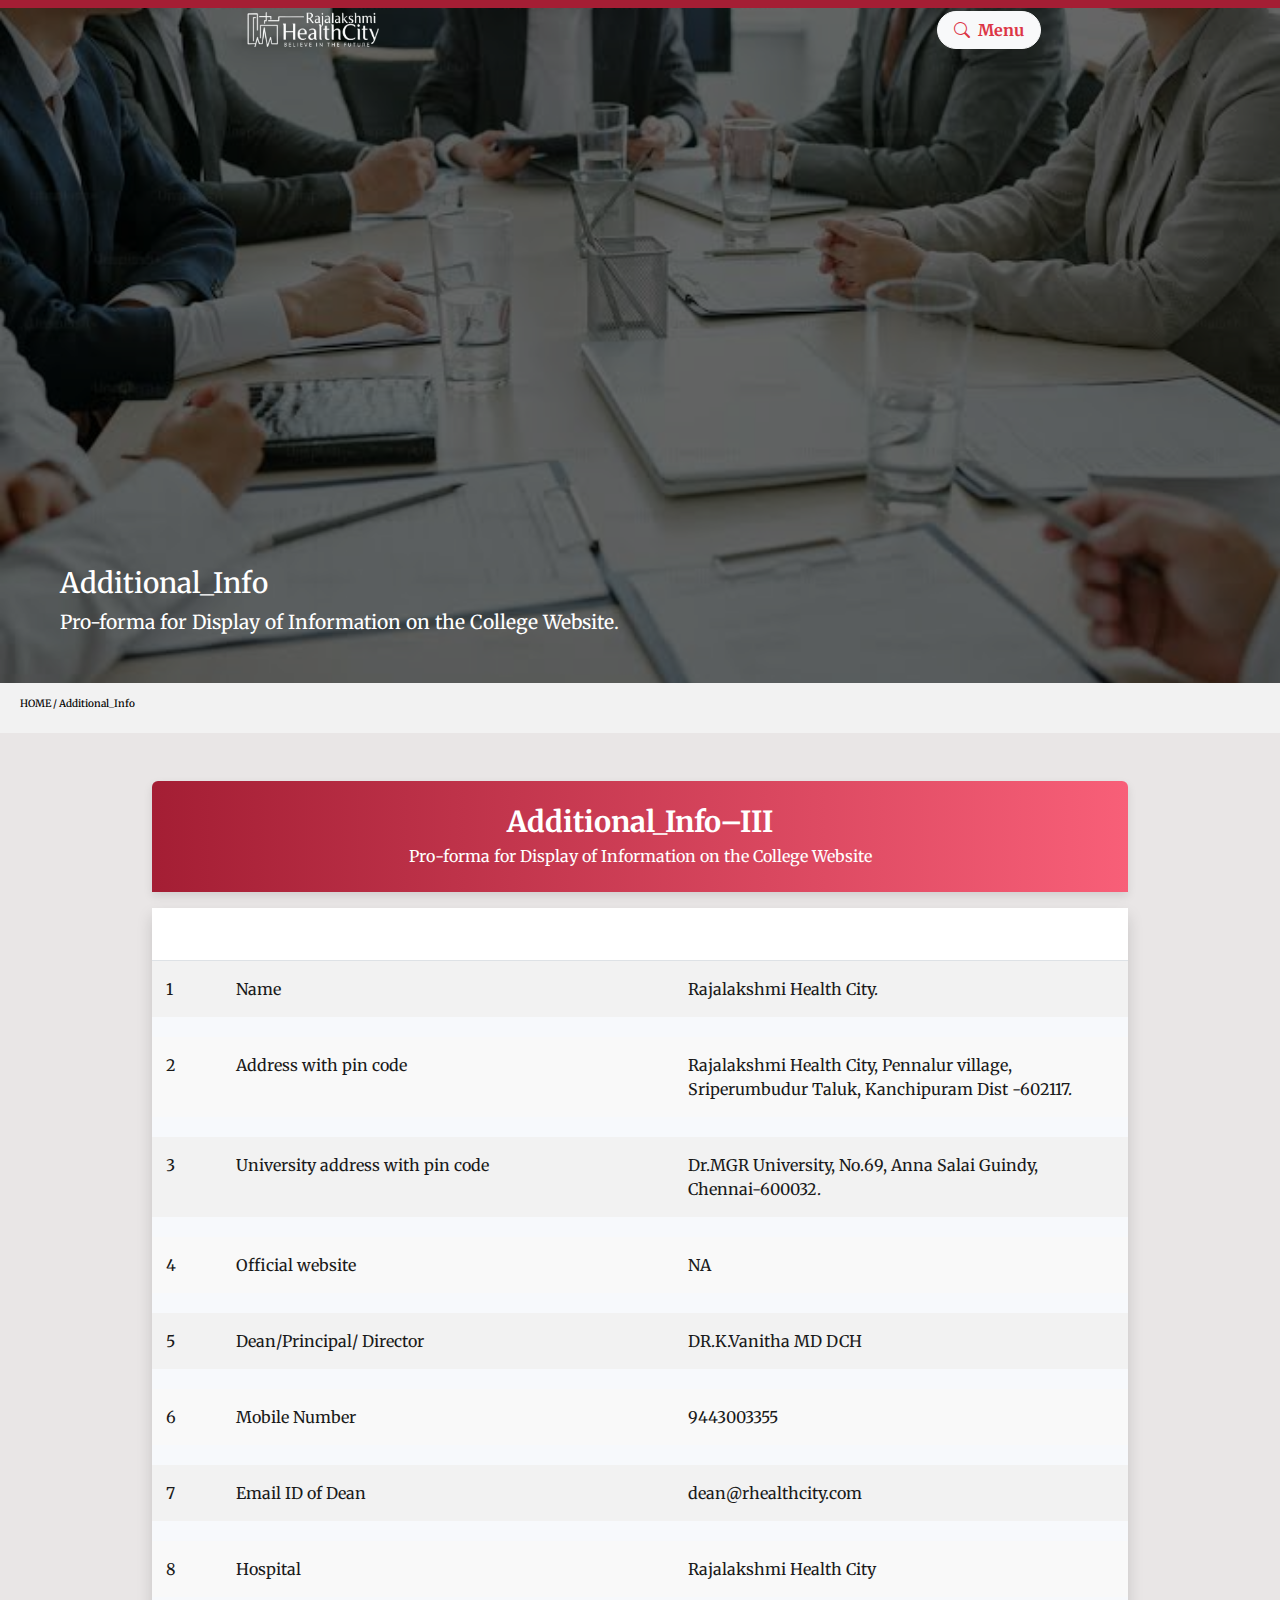
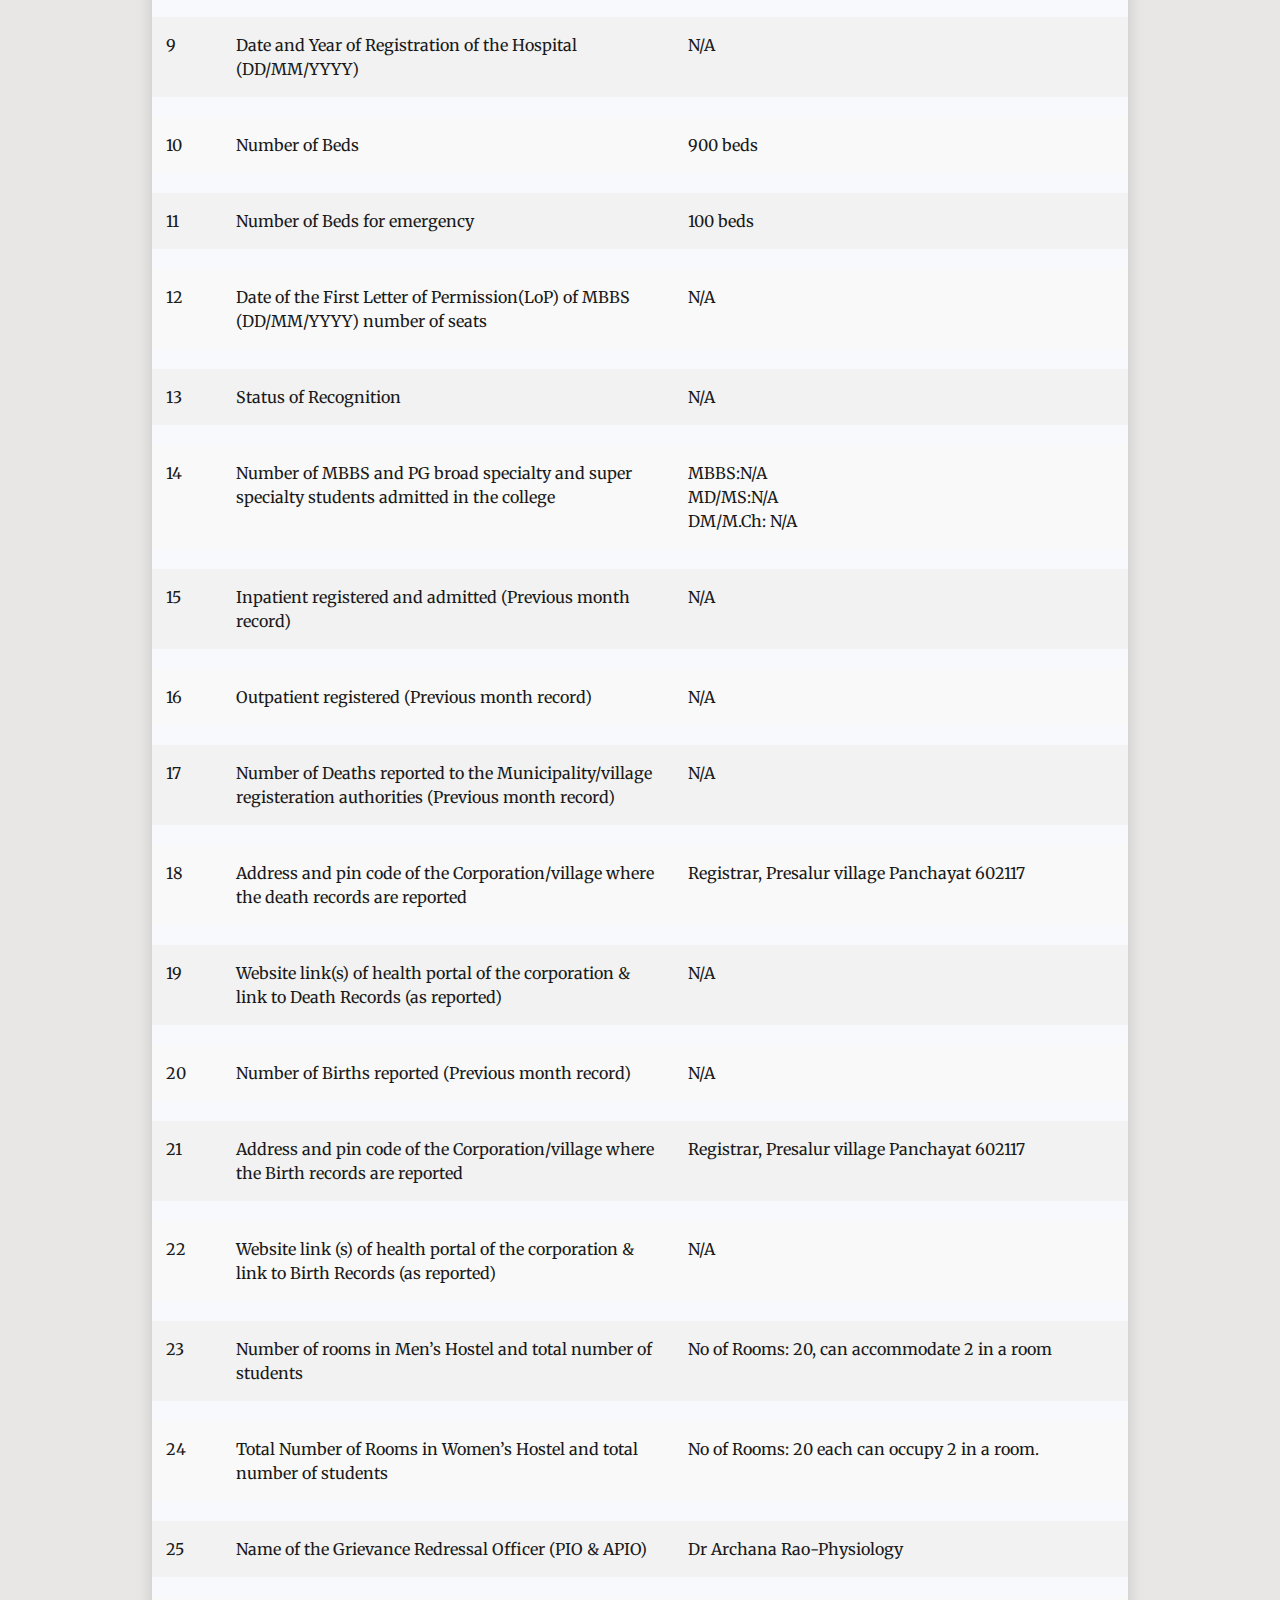
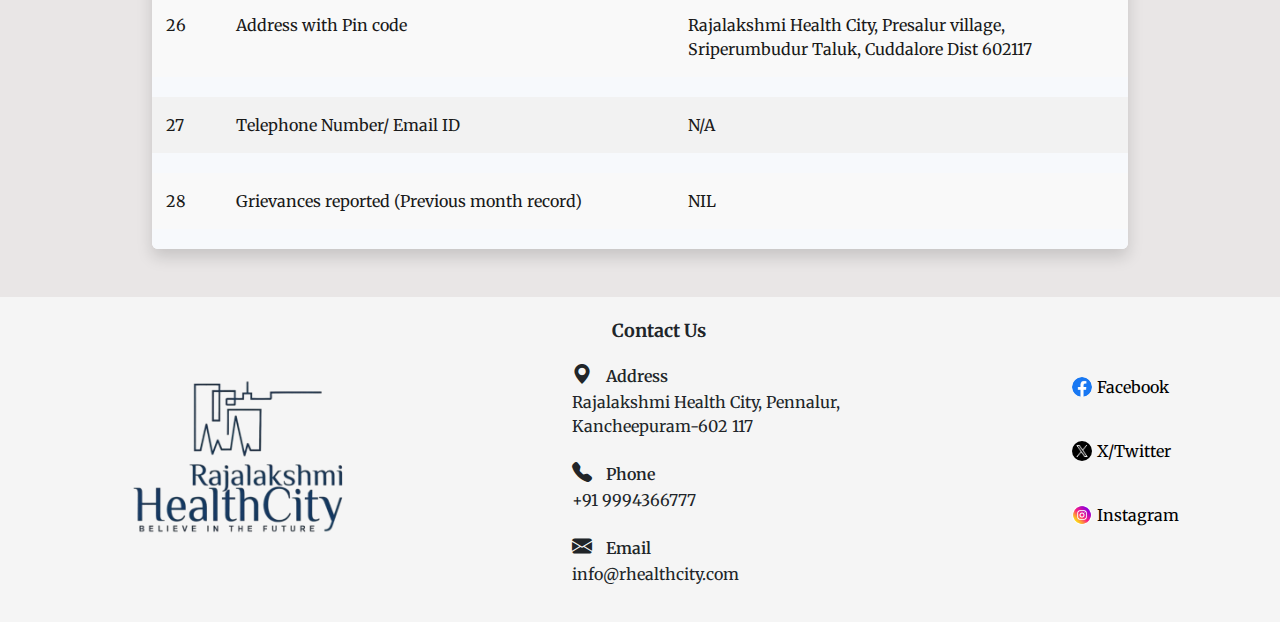
<file: annexure.html>
<!DOCTYPE html>
<html lang="en">

<head>
    <meta charset="UTF-8">
    <meta name="viewport" content="width=device-width, initial-scale=1.0">
    <title>annexure | RHC</title>
    <link
        href="https://fonts.googleapis.com/css2?family=Merriweather:wght@400;700&family=Merriweather+Sans:wght@400;700&display=swap"
        rel="stylesheet">
    <link rel="stylesheet" href="https://cdn.jsdelivr.net/npm/bootstrap-icons@1.10.0/font/bootstrap-icons.css">
    <link href="https://cdn.jsdelivr.net/npm/bootstrap@5.3.2/dist/css/bootstrap.min.css" rel="stylesheet">
    <link href="https://cdn.jsdelivr.net/npm/bootstrap-icons/font/bootstrap-icons.css" rel="stylesheet">
   
    <link rel="stylesheet" href="css/components/header.css">
    <link rel="stylesheet" href="css/index.css">
    <link rel="stylesheet" href="css/annexure.css">
    <link rel="stylesheet" href="css/components/footer.css">
<body>
    <!-- Navbar -->
   <nav class="navbar navbar-expand-md fixed-top px-3 transition-navbar navbar-transparent navbar-dark" id="mainNavbar"
        style="z-index:1100; height:60px;">
        <div class="header1">
            <a class="navbar-brand" href="index.html">
                <img src="assets/icons/logo.png" alt="Logo" class="img-fluid">
            </a>
            <div class="header2">
            <button style="display: none; width: 0px; height: 0px;" class="navbar-toggler" type="button" id="menuToggleBtn" aria-label="Toggle navigation">
                <span class="navbar-toggler-icon"></span>
            </button>
             <ul class="navbar-nav align-items-center gap-2 text-white text-center ms-auto me-3">
                 <a href="about.html"> <li class="nav-item hw"> About us </li></a>
                <a href="annexure.html"> <li class="nav-item hw">Corporate Medical center</li></a>
                <a href="academics.html"><li class="nav-item hw">Academics</li></a>
                <a href="commitee.html"><li class="nav-item hw">Committee</li></a>
                <a href="experential_learning.html"><li class="nav-item hw">Diagnostic services</li></a>
                <a href="visit.html"><li class="nav-item hw">International Testimonial</li></a>
                <a href="healthcamp.html"><li class="nav-item hw"> Health Camp</li></a>
                <a href="rmcnews.html"><li class="nav-item hw"> Newsletter</li></a>
                
            </ul>
             <a class="nav-btn" href="contact.html"><button class="btn  fw-bold rounded-pill px-3 btt contact-btn hw" type="button" >
            
   Contact Us
            </button></a>
           <button class="btn btn-light text-danger fw-bold rounded-pill px-3 btt hw" type="button" id="menuButton">
            <i class="bi bi-search me-1"></i> Menu
            </button>
          
            </div>
        </div>
    </nav>
    
      <div id="sideMenu" class="side-menu">
  <div class="side-menu-header d-flex justify-content-between align-items-center">
    <img src="assets/icons/logo.png" alt="Logo" style="height: 80px;">
    <button id="closeMenu1" class="btn text-white fs-4">&times;</button>
  </div>
  <div class="side-menu-body">
    <br />
    <ul class="footer-ul1">
      <li><a class="l1" href="#intro">Intro</a></li>
      <li><a class="l1" href="#community">Community</a></li>
      <li><a class="l1" href="#words">In their words</a></li>
      <li><a class="l1" href="#gallery1">Department wise bed availability</a></li>
      <li><a class="l1" href="#stories">Stories About us </a></li>
      <li><a class="l1" href="#testimonials">Testimonials</a></li>
      <li><a class="l1" href="#news">Latest News</a></li>
      
    </ul>
    <hr class="hrr">
     <ul class="sidecon ">
             <a href="about.html"> <li class="nav-item hw hw1"> About us </li></a>
             <a href="academics.html"> <li class="nav-item hw hw1"> Academics</li></a>
             <a href="annexure.html"><li class="nav-item hw hw1">Additional Info</li></a>
             <a href="annexure.html"> <li class="nav-item hw hw1">Corporate Medical center</li></a>
             <a href="commitee.html"><li class="nav-item hw hw1">Committee</li></a>
             <a href="experential_learning.html"><li class="nav-item hw hw1">Diagnostic services</li></a>
             <a href="healthcamp.html"><li class="nav-item hw hw1">Health Camp</li></a>
             <a href="visit.html"><li class="nav-item hw hw1">International Testimonial</li></a>
             <a href="rmcnews.html"><li class="nav-item hw hw1"> Newsletter</li></a>
             <a href="contact.html"><li class="nav-item hw hw1">Contact Us</li></a>
        </ul>
  </div>
</div>
<div id="menuOverlay" class="overlay"></div>


 <div class="video-hero1">
    <div class="video-hero-bg"></div>
    <main class="video-main">
            <div class="video-main-inside" >
                <h3 class="header-head">Additional_Info</h3>
                <p class="video-lead">
                     Pro-forma for Display of Information on the College Website.
                </p>
            </div>
    </main>
</div>

    <!----home body-->
<div class="home-body">
  <center><nav class="breadcrumb">
   <h6 class="academicsh6"><a href="index.html">HOME</a> / <a href="annexure.html">Additional_Info</a></h6>
  </nav></center>
  </div>

  <div class="container my-5">
    <div class="header-box text-center text-white py-4 rounded-top mb-3">
      <h2 class="mb-1 fw-bold">Additional_Info–III</h2>
      <p class="mb-0">Pro-forma for Display of Information on the College Website</p>
    </div>

    <div class="table-responsive shadow rounded-bottom">
      <table class="table custom-table mb-0 table-striped table-hover">
        <thead class="heade">
          <tr>
            <th>Sl No</th>
            <th>Information</th>
            <th>Details</th>
          </tr>
        </thead>
        <tbody >
          <tr><td>1</td><td>Name</td><td>Rajalakshmi Health City.</td></tr>
          <tr><td>2</td><td>Address with pin code</td><td>Rajalakshmi Health City, Pennalur village, Sriperumbudur Taluk, Kanchipuram Dist -602117.</td></tr>
          <tr><td>3</td><td>University address with pin code</td><td>Dr.MGR University, No.69, Anna Salai Guindy, Chennai-600032.</td></tr>
          <tr><td>4</td><td>Official website</td><td>NA</td></tr>
          <tr><td>5</td><td>Dean/Principal/ Director</td><td>DR.K.Vanitha MD DCH</td></tr>
          <tr><td>6</td><td>Mobile Number</td><td>9443003355</td></tr>
          <tr><td>7</td><td>Email ID of Dean</td><td>dean@rhealthcity.com</td></tr>
          <tr><td>8</td><td>Hospital</td><td>Rajalakshmi Health City</td></tr>
           <tr><td>9</td><td>Date and Year of Registration of the Hospital (DD/MM/YYYY)</td><td>N/A</td></tr>
        <tr><td>10</td><td>Number of Beds</td><td>900 beds</td></tr>
        <tr><td>11</td><td>Number of Beds for emergency</td><td>100 beds</td></tr>
        <tr><td>12</td><td>Date of the First Letter of Permission(LoP) of MBBS (DD/MM/YYYY) number of seats</td><td>N/A</td></tr>
        <tr><td>13</td><td>Status of Recognition</td><td>N/A</td></tr>
        <tr><td>14</td><td>Number of MBBS and PG broad specialty and super specialty students admitted in the college</td><td>MBBS:N/A<br>MD/MS:N/A<br>DM/M.Ch: N/A</td></tr>
        <tr><td>15</td><td>Inpatient registered and admitted (Previous month record)</td><td>N/A</td></tr>
        <tr><td>16</td><td>Outpatient registered (Previous month record)</td><td>N/A</td></tr>
        <tr><td>17</td><td>Number of Deaths reported to the Municipality/village registeration authorities (Previous month record)</td><td>N/A</td></tr>
        <tr><td>18</td><td>Address and pin code of the Corporation/village where the death records are reported</td><td>Registrar, Presalur village Panchayat 602117</td></tr>
        <tr><td>19</td><td>Website link(s) of health portal of the corporation & link to Death Records (as reported)</td><td>N/A</td></tr>
        <tr><td>20</td><td>Number of Births reported (Previous month record)</td><td>N/A</td></tr>
        <tr><td>21</td><td>Address and pin code of the Corporation/village where the Birth records are reported</td><td>Registrar, Presalur village Panchayat 602117</td></tr>
        <tr><td>22</td><td>Website link (s) of health portal of the corporation & link to Birth Records (as reported)</td><td>N/A</td></tr>
        <tr><td>23</td><td>Number of rooms in Men’s Hostel and total number of students</td><td>No of Rooms: 20, can accommodate 2 in a room</td></tr>
        <tr><td>24</td><td>Total Number of Rooms in Women’s Hostel and total number of students</td><td>No of Rooms: 20 each can occupy 2 in a room.</td></tr>
        <tr><td>25</td><td>Name of the Grievance Redressal Officer (PIO & APIO)</td><td>Dr Archana Rao-Physiology</td></tr>
        <tr><td>26</td><td>Address with Pin code</td><td>Rajalakshmi Health City, Presalur village, Sriperumbudur Taluk, Cuddalore Dist 602117</td></tr>
        <tr><td>27</td><td>Telephone Number/ Email ID</td><td>N/A</td></tr>
        <tr><td>28</td><td>Grievances reported (Previous month record)</td><td>NIL</td></tr>
          <!-- Add remaining rows here -->
        </tbody>
      </table>
    </div>
  </div>

    <!-- Footer -->
    <div class="footer" id="footer">
        <a href="#">
            <img src="assets/icons/logo2.png" alt="logo" class="footer-logo">
        </a>
        <div>
            <p class="contact-main" ><b>
   Contact Us</b></p>
            <ul class="footer-ul">
               <li>
                    <div class="contact">
                    
                        <div class="contact-inside">
                            <p class="contact-head"><i class="bi bi-geo-alt-fill ic"></i>  Address</p>
                            <p class="contact-text">Rajalakshmi Health City, Pennalur, Kancheepuram-602 117</p>
                        </div>
                    </div>
                </li>
                <li>
                    <div class="contact">
                        <div class="contact-inside">
                            <p class="contact-head"><i class="bi bi-telephone-fill ic"></i> Phone</p>
                            <p class="contact-text">+91 9994366777</p>
                        </div>
                    </div>
                </li>
                <li>
                    <div class="contact">
                        <div class="contact-inside">
                            <p class="contact-head"><i class="bi bi-envelope-fill ic"></i>   Email</p>
                            <p class="contact-text">info@rhealthcity.com </p>
                        </div>
                    </div>
                </li>
            </ul>
        </div>
        <ul class="footer-ul sm">
            <li>
                <a href="https://www.facebook.com/pages/Rajalakshmi%20Health%20City/111427425099127/" target="_blank"
                    rel="noopener noreferrer" class="footer-link">
                    <img src="assets/icons/facebook.jpg" alt="facebook" class="footer-icon">
                    <p class="footer-p">Facebook</p>
                </a>
            </li>
            <li>
                <a href="https://x.com/RAJALAKSHMIHOSP" target="_blank" rel="noopener noreferrer" class="footer-link">
                    <img src="assets/icons/twitter.jpg" alt="twitter" class="footer-icon">
                    <p class="footer-p">X/Twitter</p>
                </a>
            </li>
            <li>
                <a href="https://www.instagram.com/rajalakshmi_hospital/" target="_blank" rel="noopener noreferrer"
                    class="footer-link">
                    <img src="assets/icons/instagram.jpg" alt="instagram" class="footer-icon">
                    <p class="footer-p">Instagram</p>
                </a>
            </li>
        </ul>
    </div>
     <script src="js/academics.js"></script>
     <script src="js/department.js"></script>
</body>
</html>
</file>
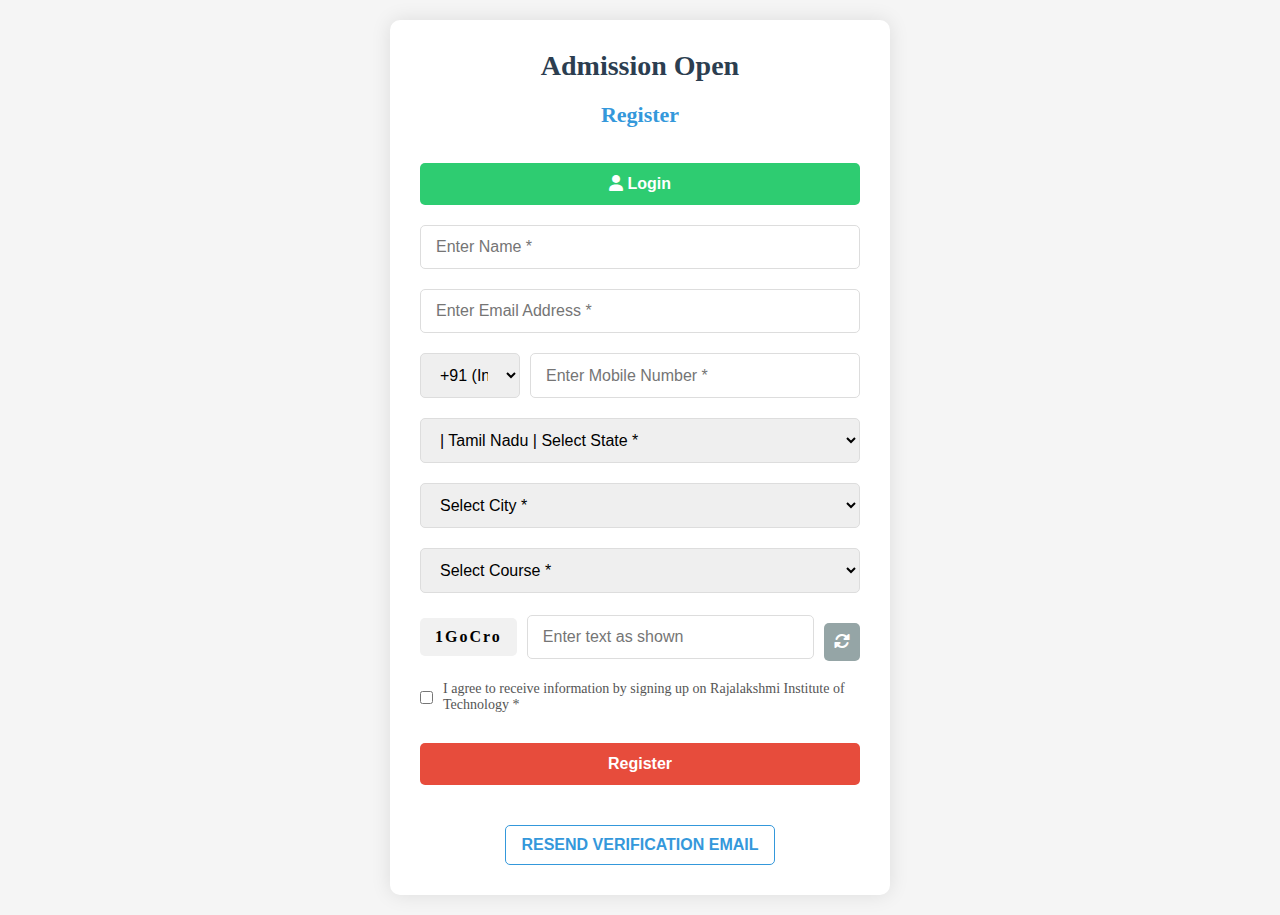
<file: apply.html>
<!DOCTYPE html>
<html lang="en">
<head>
    <meta charset="UTF-8">
    <meta name="viewport" content="width=device-width, initial-scale=1.0">
    <title>Admission Open - Rajalakshmi Institute of Technology</title>
    <link rel="stylesheet" href="css/apply.css">
    <link rel="stylesheet" href="https://cdnjs.cloudflare.com/ajax/libs/font-awesome/6.0.0-beta3/css/all.min.css">
</head>
<body>
    <div class="container">
        <h1>Admission Open</h1>
        
        <form id="admissionForm" action="apply.php" method="POST">
            <h2>Register</h2>
            
            <div class="form-group">
                <button type="button" class="login-btn">
                    <i class="fas fa-user"></i> Login
                </button>
            </div>
            
            <div class="form-group">
                <input type="text" id="name" name="name" placeholder="Enter Name *" required>
            </div>
            
            <div class="form-group">
                <input type="email" id="email" name="email" placeholder="Enter Email Address *" required>
            </div>
            
            <div class="form-group phone-group">
                <select id="countryCode" name="countryCode">
                    <option value="+91">+91 (India)</option>
                    <option value="+1">+1 (USA)</option>
                    <option value="+44">+44 (UK)</option>
                </select>
                <input type="tel" id="mobile" name="mobile" placeholder="Enter Mobile Number *" required>
            </div>
            
            <div class="form-group">
                <select id="state" name="state" required>
                    <option value="" disabled selected>| Tamil Nadu | Select State *</option>
                    <option value="Tamil Nadu">Tamil Nadu</option>
                    <option value="Karnataka">Karnataka</option>
                    <option value="Kerala">Kerala</option>
                    <option value="Andhra Pradesh">Andhra Pradesh</option>
                </select>
            </div>
            
            <div class="form-group">
                <select id="city" name="city" required>
                    <option value="" disabled selected>Select City *</option>
                    <option value="Chennai">Chennai</option>
                    <option value="Coimbatore">Coimbatore</option>
                    <option value="Madurai">Madurai</option>
                    <option value="Trichy">Trichy</option>
                </select>
            </div>
            
            <div class="form-group">
                <select id="course" name="course" required>
                    <option value="" disabled selected>Select Course *</option>
                    <option value="B.Tech CSE">B.Tech Computer Science</option>
                    <option value="B.Tech IT">B.Tech Information Technology</option>
                    <option value="B.Tech ECE">B.Tech Electronics</option>
                    <option value="B.Tech Mech">B.Tech Mechanical</option>
                </select>
            </div>
            
            <div class="form-group captcha-group">
                <div class="captcha-display">265a13</div>
                <input type="text" id="captcha" name="captcha" placeholder="Enter text as shown" required>
                <button type="button" class="refresh-captcha"><i class="fas fa-sync-alt"></i></button>
            </div>
            
            <div class="form-group checkbox-group">
                <input type="checkbox" id="agree" name="agree" required>
                <label for="agree">I agree to receive information by signing up on Rajalakshmi Institute of Technology *</label>
            </div>
            
            <div class="form-group">
                <button type="submit" class="register-btn">Register</button>
            </div>
        </form>
        
        <div class="resend-verification">
            <button type="button" class="resend-btn">RESEND VERIFICATION EMAIL</button>
        </div>
    </div>

    <script src="js/apply.js"></script>
</body>
</html>
</file>
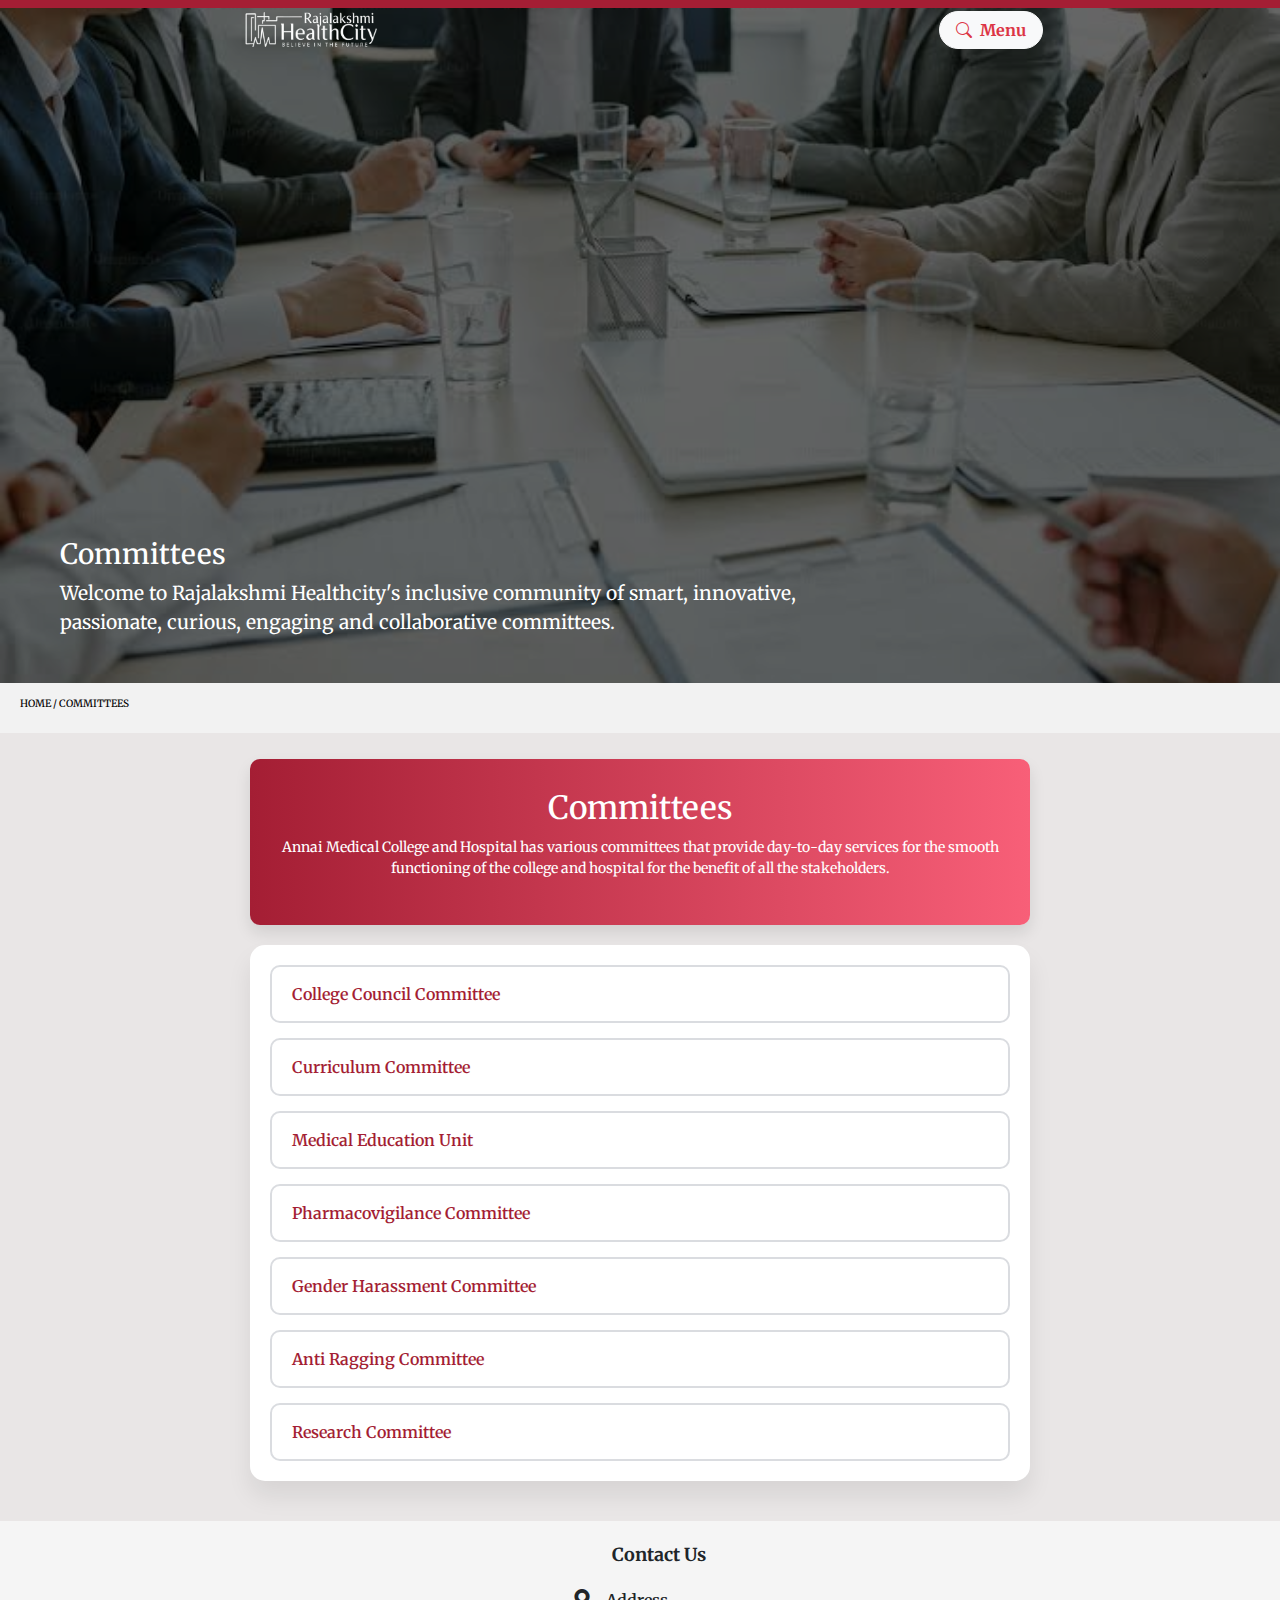
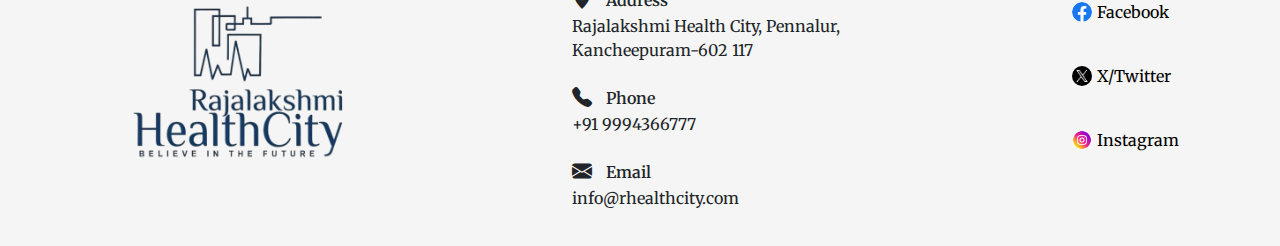
<file: commitee.html>
<!DOCTYPE html>
<html lang="en">

<head>
    <meta charset="UTF-8">
    <meta name="viewport" content="width=device-width, initial-scale=1.0">
    <title>Committees | RMC</title>
    <link
        href="https://fonts.googleapis.com/css2?family=Merriweather:wght@400;700&family=Merriweather+Sans:wght@400;700&display=swap"
        rel="stylesheet">
    <link rel="stylesheet" href="https://cdn.jsdelivr.net/npm/bootstrap-icons@1.10.0/font/bootstrap-icons.css">
    <link href="https://cdn.jsdelivr.net/npm/bootstrap@5.3.2/dist/css/bootstrap.min.css" rel="stylesheet">
    <link href="https://cdn.jsdelivr.net/npm/bootstrap-icons/font/bootstrap-icons.css" rel="stylesheet">
   
    <link rel="stylesheet" href="css/components/footer.css">
    <link rel="stylesheet" href="css/components/header.css">
  <link rel="stylesheet" href="css/commitee.css">
  <link rel="stylesheet" href="css/index.css">
<body>
    <!-- Navbar -->
     <nav class="navbar navbar-expand-md fixed-top px-3 transition-navbar navbar-transparent navbar-dark" id="mainNavbar"
        style="z-index:1100; height:60px;">
        <div class="header1">
            <a class="navbar-brand" href="index.html">
                <img src="assets/icons/logo.png" alt="Logo" class="img-fluid">
            </a>
            <div class="header2">
            <button style="display: none; width: 0px; height: 0px;" class="navbar-toggler" type="button" id="menuToggleBtn" aria-label="Toggle navigation">
                <span class="navbar-toggler-icon"></span>
            </button>
             <ul class="navbar-nav align-items-center gap-2 text-white text-center ms-auto me-3">
                 <a href="index.html"> <li class="nav-item hw">Home</li></a>
               <a href="about.html"> <li class="nav-item hw"> About us </li></a>
                <a href="academics.html"> <li class="nav-item hw"> Academics</li></a>
                <a href="annexure.html"><li class="nav-item hw"> Additional_Info</li></a>
                <a href="commitee.html"><li class="nav-item hw">Committee</li></a>
                <a href="experential_learning.html"><li class="nav-item hw"> Facilities</li></a>
                <a href="visit.html"><li class="nav-item hw"> Gallery</li></a>
                <a href="healthcamp.html"><li class="nav-item hw"> Health Camp</li></a>
                

                <a href="rmcnews.html"><li class="nav-item hw"> Newsletter</li></a>
            </ul>
             <a href="#footer"><button class="btn  fw-bold rounded-pill px-3 btt contact-btn" type="button" >
            
   Contact Us
            </button></a>
           <button class="btn btn-light text-danger fw-bold rounded-pill px-3 btt" type="button" id="menuButton">
            <i class="bi bi-search me-1"></i> Menu
            </button>
          
            </div>


           


        </div>
    </nav>
    
      <div id="sideMenu" class="side-menu">
  <div class="side-menu-header d-flex justify-content-between align-items-center">
    <img src="assets/icons/logo.png" alt="Logo" style="height: 80px;">
    <button id="closeMenu1" class="btn text-white fs-4">&times;</button>
  </div>
  <div class="side-menu-body">
    <br />
      <ul class="sidecon ">
             <a href="about.html"> <li class="nav-item hw hw1"> About us </li></a>
               <a href="academics.html"> <li class="nav-item hw hw1"> Academics</li></a>
       
                <a href="experential_learning.html"><li class="nav-item hw hw1"> Facilities</li></a>
                <a href="healthcamp.html"><li class="nav-item hw hw1"> Health Camp</li></a>
                <a href="rmcnews.html"><li class="nav-item hw hw1"> Newsletter</li></a>
                <a href="visit.html"><li class="nav-item hw hw1"> Visit Us</li></a>
                <a href="annexure.html"><li class="nav-item hw hw1"> Additional_Info</li></a>
                <a href="commitee.html"><li class="nav-item hw hw1">Committee</li></a>
                <a href="#footer"><li class="nav-item hw hw1">Contact Us</li></a>
            </ul>
  </div>
</div>
<div id="menuOverlay" class="overlay"></div>

 <div class="video-hero1">
    <div class="video-hero-bg"></div>
    <main class="video-main">
            <div class="video-main-inside" >
                <h3 class="header-head">Committees</h3>
                <p class="video-lead">
                     Welcome to Rajalakshmi Healthcity's inclusive community of smart, innovative, passionate, curious, engaging and collaborative committees.
                </p>
            </div>
    </main>
</div>

    <!----home body-->
<div class="home-body">
  <center><nav class="breadcrumb">
   <h6 class="academicsh6"><a href="index.html">HOME</a> / <a href="commitee.html"> COMMITTEES</a></h6>
  </nav></center>
  </div>
<div class="committee-section">
  <div class="committee-header">
    <h2>Committees</h2>
    <p>
      Annai Medical College and Hospital has various committees that provide day-to-day services for the smooth functioning of the college and hospital for the benefit of all the stakeholders.
    </p>
  </div>

  <div class="committee-list">
    <div class="committee-card">College Council Committee</div>
    <div class="committee-card active">Curriculum Committee</div>
    <div class="committee-card">Medical Education Unit</div>
    <div class="committee-card">Pharmacovigilance Committee</div>
    <div class="committee-card">Gender Harassment Committee</div>
    <div class="committee-card">Anti Ragging Committee</div>
    <div class="committee-card">Research Committee</div>
  </div>
</div>

 


    <!-- Footer -->
    <div class="footer" id="footer">
        <a href="#">
            <img src="assets/icons/logo2.png" alt="logo" class="footer-logo">
        </a>
        <div>
            <p class="contact-main" ><b>
   Contact Us</b></p>
            <ul class="footer-ul">
               <li>
                    <div class="contact">
                    
                        <div class="contact-inside">
                            <p class="contact-head"><i class="bi bi-geo-alt-fill ic"></i>  Address</p>
                            <p class="contact-text">Rajalakshmi Health City, Pennalur, Kancheepuram-602 117</p>
                        </div>
                    </div>
                </li>
                <li>
                    <div class="contact">
                        <div class="contact-inside">
                            <p class="contact-head"><i class="bi bi-telephone-fill ic"></i> Phone</p>
                            <p class="contact-text">+91 9994366777</p>
                        </div>
                    </div>
                </li>
                <li>
                    <div class="contact">
                        <div class="contact-inside">
                            <p class="contact-head"><i class="bi bi-envelope-fill ic"></i>   Email</p>
                            <p class="contact-text">info@rhealthcity.com </p>
                        </div>
                    </div>
                </li>
            </ul>
        </div>
        <ul class="footer-ul sm">
            <li>
                <a href="https://www.facebook.com/pages/Rajalakshmi%20Health%20City/111427425099127/" target="_blank"
                    rel="noopener noreferrer" class="footer-link">
                    <img src="assets/icons/facebook.jpg" alt="facebook" class="footer-icon">
                    <p class="footer-p">Facebook</p>
                </a>
            </li>
            <li>
                <a href="https://x.com/RAJALAKSHMIHOSP" target="_blank" rel="noopener noreferrer" class="footer-link">
                    <img src="assets/icons/twitter.jpg" alt="twitter" class="footer-icon">
                    <p class="footer-p">X/Twitter</p>
                </a>
            </li>
            <li>
                <a href="https://www.instagram.com/rajalakshmi_hospital/" target="_blank" rel="noopener noreferrer"
                    class="footer-link">
                    <img src="assets/icons/instagram.jpg" alt="instagram" class="footer-icon">
                    <p class="footer-p">Instagram</p>
                </a>
            </li>
        </ul>
    </div>
     <script src="js/academics.js"></script>
     <script src="js/department.js"></script>
</body>
</html>
</file>
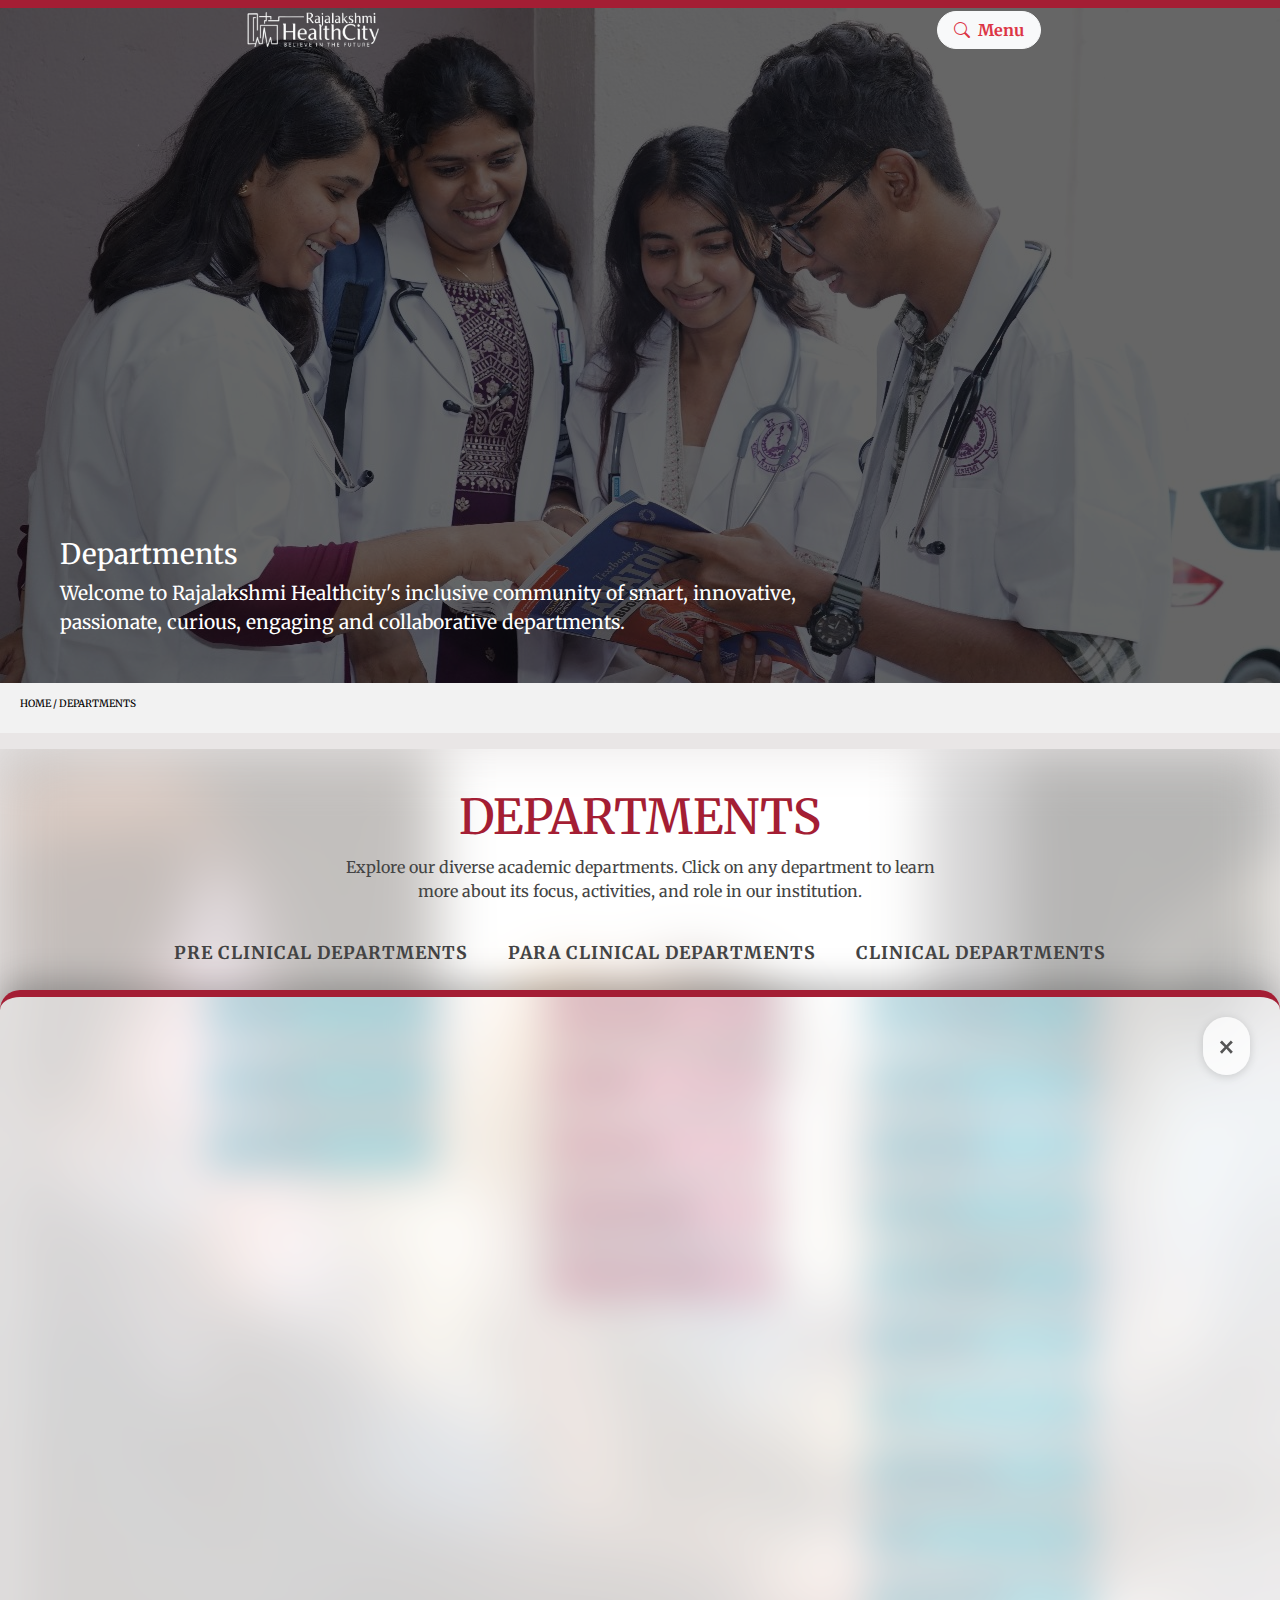
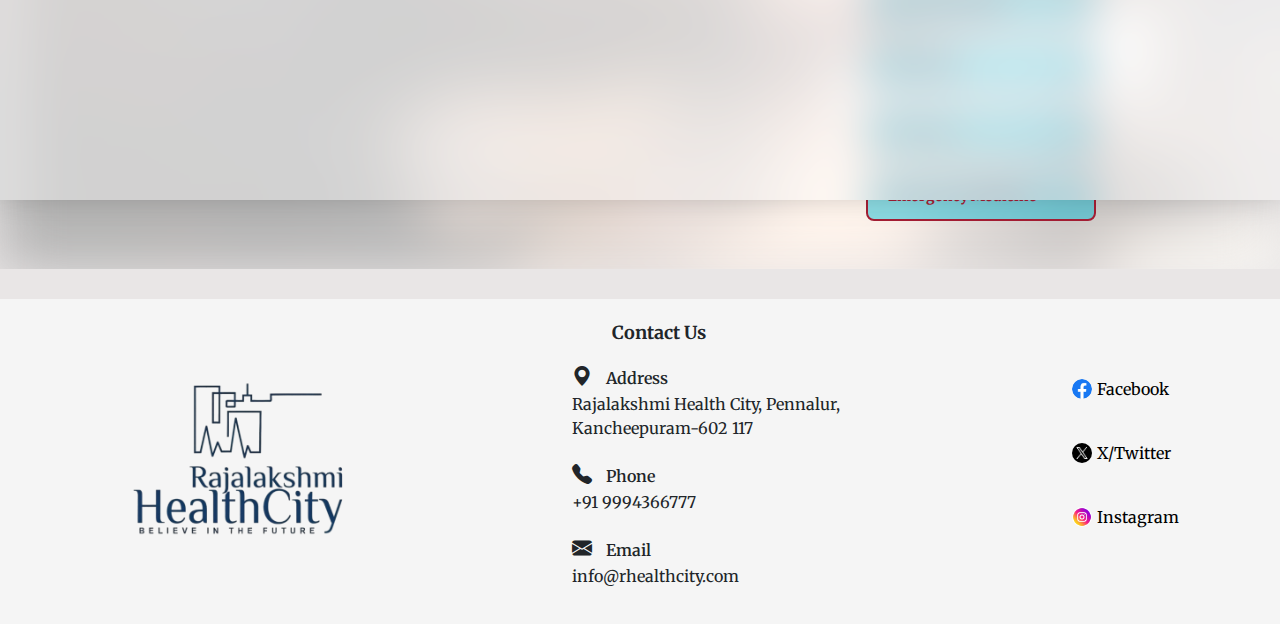
<file: department.html>
<!DOCTYPE html>
<html lang="en">

<head>
    <meta charset="UTF-8">
    <meta name="viewport" content="width=device-width, initial-scale=1.0">
    <title>Departments | RHC</title>
    <link
        href="https://fonts.googleapis.com/css2?family=Merriweather:wght@400;700&family=Merriweather+Sans:wght@400;700&display=swap"
        rel="stylesheet">
    <link rel="stylesheet" href="https://cdn.jsdelivr.net/npm/bootstrap-icons@1.10.0/font/bootstrap-icons.css">
    <link href="https://cdn.jsdelivr.net/npm/bootstrap@5.3.2/dist/css/bootstrap.min.css" rel="stylesheet">
    <link href="https://cdn.jsdelivr.net/npm/bootstrap-icons/font/bootstrap-icons.css" rel="stylesheet">
   
    <link rel="stylesheet" href="css/components/footer.css">
    <link rel="stylesheet" href="css/components/header.css">
  <link rel="stylesheet" href="css/department.css">
  <link rel="stylesheet" href="css/index.css">
<body>
    <!-- Navbar -->
   <nav class="navbar navbar-expand-md fixed-top px-3 transition-navbar navbar-transparent navbar-dark" id="mainNavbar"
        style="z-index:1100; height:60px;">
        <div class="header1">
            <a class="navbar-brand" href="index.html">
                <img src="assets/icons/logo.png" alt="Logo" class="img-fluid">
            </a>
            <div class="header2">
            <button style="display: none; width: 0px; height: 0px;" class="navbar-toggler" type="button" id="menuToggleBtn" aria-label="Toggle navigation">
                <span class="navbar-toggler-icon"></span>
            </button>
             <ul class="navbar-nav align-items-center gap-2 text-white text-center ms-auto me-3">
                 <a href="about.html"> <li class="nav-item hw"> About us </li></a>
                <a href="annexure.html"> <li class="nav-item hw">Corporate Medical center</li></a>
                <a href="academics.html"><li class="nav-item hw">Academics</li></a>
                <a href="commitee.html"><li class="nav-item hw">Committee</li></a>
                <a href="experential_learning.html"><li class="nav-item hw">Diagnostic services</li></a>
                <a href="visit.html"><li class="nav-item hw">International Testimonial</li></a>
                <a href="healthcamp.html"><li class="nav-item hw"> Health Camp</li></a>
                <a href="rmcnews.html"><li class="nav-item hw"> Newsletter</li></a>
                
            </ul>
             <a class="nav-btn" href="contact.html"><button class="btn  fw-bold rounded-pill px-3 btt contact-btn hw" type="button" >
            
   Contact Us
            </button></a>
           <button class="btn btn-light text-danger fw-bold rounded-pill px-3 btt hw" type="button" id="menuButton">
            <i class="bi bi-search me-1"></i> Menu
            </button>
          
            </div>
        </div>
    </nav>
    
      <div id="sideMenu" class="side-menu">
  <div class="side-menu-header d-flex justify-content-between align-items-center">
    <img src="assets/icons/logo.png" alt="Logo" style="height: 80px;">
    <button id="closeMenu1" class="btn text-white fs-4">&times;</button>
  </div>
  <div class="side-menu-body">
    <br />
     
    <hr class="hrr">
     <ul class="sidecon ">
             <a href="about.html"> <li class="nav-item hw hw1"> About us </li></a>
             <a href="academics.html"> <li class="nav-item hw hw1"> Academics</li></a>
             <a href="annexure.html"><li class="nav-item hw hw1">Additional Info</li></a>
             <a href="annexure.html"> <li class="nav-item hw hw1">Corporate Medical center</li></a>
             <a href="commitee.html"><li class="nav-item hw hw1">Committee</li></a>
             <a href="experential_learning.html"><li class="nav-item hw hw1">Diagnostic services</li></a>
             <a href="healthcamp.html"><li class="nav-item hw hw1">Health Camp</li></a>
             <a href="visit.html"><li class="nav-item hw hw1">International Testimonial</li></a>
             <a href="rmcnews.html"><li class="nav-item hw hw1"> Newsletter</li></a>
             <a href="contact.html"><li class="nav-item hw hw1">Contact Us</li></a>
        </ul>
  </div>
</div>
<div id="menuOverlay" class="overlay"></div>


 <div class="video-hero1">
    <div class="video-hero-bg"></div>
    <main class="video-main">
            <div class="video-main-inside" >
                <h3 class="header-head">Departments</h3>
                <p class="video-lead">
                     Welcome to Rajalakshmi Healthcity's inclusive community of smart, innovative, passionate, curious, engaging and collaborative departments.
                </p>
            </div>
    </main>
</div>

    <!----home body-->
<div class="home-body">
  <center><nav class="breadcrumb">
   <h6 class="academicsh6"><a href="index.html">HOME</a> / <a href="department.html"> DEPARTMENTS</a></h6>
  </nav></center>
  </div>

  <section class="academics-section" id="departments">
    <h1 class="title">DEPARTMENTS</h1>
    <p class="subtitle">
      Explore our diverse academic departments. Click on any department to learn<br/>
      more about its focus, activities, and role in our institution.
    </p>
    <div class="departments">
      <!-- Pre Clinical -->
      <div class="dept-column">
        <h2>PRE CLINICAL DEPARTMENTS</h2>
        <button class="btn1 blue" id="anatomy">Anatomy<i class="bi bi-caret-right-fill departicon"></i></button>
        <button class="btn1 blue" id="physiology">Physiology<i class="bi bi-caret-right-fill departicon"></i></button>
        <button class="btn1 blue" id="biochemistry">Biochemistry<i class="bi bi-caret-right-fill departicon"></i></button>
      </div>
      <!-- Para Clinical -->
      <div class="dept-column">
        <h2>PARA CLINICAL DEPARTMENTS</h2>
        <button class="btn1 pink" id="pharmacology">Pharmacology<i class="bi bi-caret-right-fill departicon"></i></button>
        <button class="btn1 pink" id="pathology">Pathology<i class="bi bi-caret-right-fill departicon"></i></button>
        <button class="btn1 pink" id="microbiology">Microbiology<i class="bi bi-caret-right-fill departicon"></i></button>
        <button class="btn1 pink" id="forensicmedicine">Forensic Medicine<i class="bi bi-caret-right-fill departicon"></i></button>
        <button class="btn1 pink" id="communitymedicine">Community Medicine<i class="bi bi-caret-right-fill departicon"></i></button>
      </div>
      <div class="dept-column">
        <h2>CLINICAL DEPARTMENTS</h2>
        <button class="btn1 blue" id="generalmedicine">General Medicine<i class="bi bi-caret-right-fill departicon"></i></button>
        <button class="btn1 blue" id="paediatrics">Paediatrics<i class="bi bi-caret-right-fill departicon"></i></button>
        <button class="btn1 blue" id="dermatology">Dermatology<i class="bi bi-caret-right-fill departicon"></i></button>
        <button class="btn1 blue" id="psychiatry">Psychiatry<i class="bi bi-caret-right-fill departicon"></i></button>
        <button class="btn1 blue" id="generalsurgery">General Surgery<i class="bi bi-caret-right-fill departicon"></i></button>
        <button class="btn1 blue" id="orthopaedics">Orthopaedics<i class="bi bi-caret-right-fill departicon"></i></button>
        <button class="btn1 blue" id="ent">ENT<i class="bi bi-caret-right-fill departicon"></i></button>
        <button class="btn1 blue" id="ophthalmology">Ophthalmology<i class="bi bi-caret-right-fill departicon"></i></button>
        <button class="btn1 blue" id="obg">OBG<i class="bi bi-caret-right-fill departicon"></i></button>
        <button class="btn1 blue" id="anaesthesiology">Anaesthesiology<i class="bi bi-caret-right-fill departicon"></i></button>
        <button class="btn1 blue" id="radiology">Radiology<i class="bi bi-caret-right-fill departicon"></i></button>
        <button class="btn1 blue" id="dentistry">Dentistry<i class="bi bi-caret-right-fill departicon"></i></button>
        <button class="btn1 blue" id="emergencymedicine">Emergency Medicine<i class="bi bi-caret-right-fill departicon"></i></button>
      </div>
    </div>
  </section>

  <!-- Overlay -->
  <div class="overlay5" id="deptOverlay">
    <span class="close-btn" id="closeBtn">&times;</span>
    <div class="overlay-content5">
      <div id="overlayText5">
        <h1 class="main-header" id="mainHeader"></h1>

        <div id="section1">
          <h2 class="sub-head" id="subHead1"></h2>
          <p class="para" id="para1"></p>
        </div>

        <div id="section2">
          <h2 class="sub-head" id="subHead2"></h2>
          <p class="para" id="para2"></p>
        </div>

        <div id="section3">
          <h2 class="sub-head" id="subHead3"></h2>
          <p class="para" id="para3"></p>
        </div>

        <div id="section4">
          <h2 class="sub-head" id="subHead4"></h2>
          <p class="para" id="para4"></p>
        </div>
      </div>
    </div>
  </div>


    <!-- Footer -->
    <div class="footer" id="footer">
        <a href="#">
            <img src="assets/icons/logo2.png" alt="logo" class="footer-logo">
        </a>
        <div>
            <p class="contact-main" ><b>
   Contact Us</b></p>
            <ul class="footer-ul">
               <li>
                    <div class="contact">
                    
                        <div class="contact-inside">
                            <p class="contact-head"><i class="bi bi-geo-alt-fill ic"></i>  Address</p>
                            <p class="contact-text">Rajalakshmi Health City, Pennalur, Kancheepuram-602 117</p>
                        </div>
                    </div>
                </li>
                <li>
                    <div class="contact">
                        <div class="contact-inside">
                            <p class="contact-head"><i class="bi bi-telephone-fill ic"></i> Phone</p>
                            <p class="contact-text">+91 9994366777</p>
                        </div>
                    </div>
                </li>
                <li>
                    <div class="contact">
                        <div class="contact-inside">
                            <p class="contact-head"><i class="bi bi-envelope-fill ic"></i>   Email</p>
                            <p class="contact-text">info@rhealthcity.com</p>
                        </div>
                    </div>
                </li>
            </ul>
        </div>
        <ul class="footer-ul sm">
            <li>
                <a href="https://www.facebook.com/pages/Rajalakshmi%20Health%20City/111427425099127/" target="_blank"
                    rel="noopener noreferrer" class="footer-link">
                    <img src="assets/icons/facebook.jpg" alt="facebook" class="footer-icon">
                    <p class="footer-p">Facebook</p>
                </a>
            </li>
            <li>
                <a href="https://x.com/RAJALAKSHMIHOSP" target="_blank" rel="noopener noreferrer" class="footer-link">
                    <img src="assets/icons/twitter.jpg" alt="twitter" class="footer-icon">
                    <p class="footer-p">X/Twitter</p>
                </a>
            </li>
            <li>
                <a href="https://www.instagram.com/rajalakshmi_hospital/" target="_blank" rel="noopener noreferrer"
                    class="footer-link">
                    <img src="assets/icons/instagram.jpg" alt="instagram" class="footer-icon">
                    <p class="footer-p">Instagram</p>
                </a>
            </li>
        </ul>
    </div>
     <script src="js/academics.js"></script>
     <script src="js/department.js"></script>
</body>
</html>
</file>
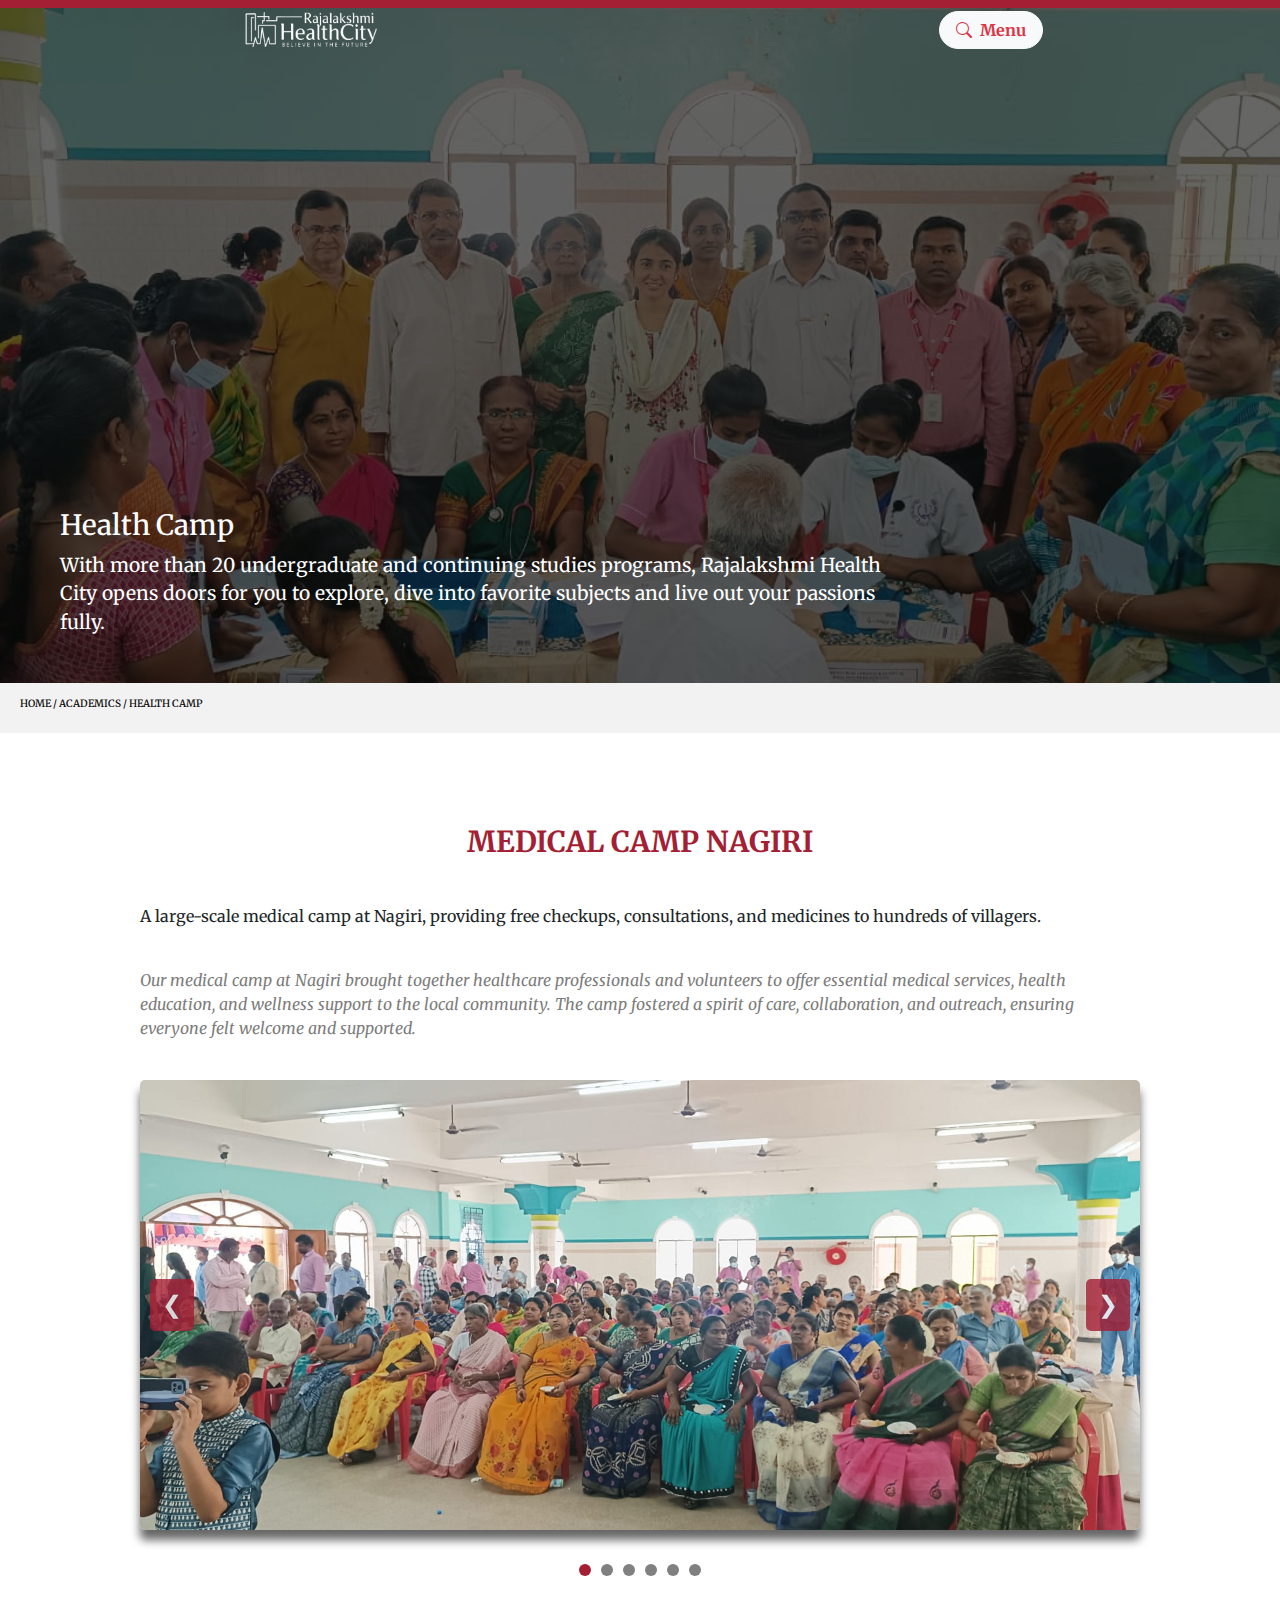
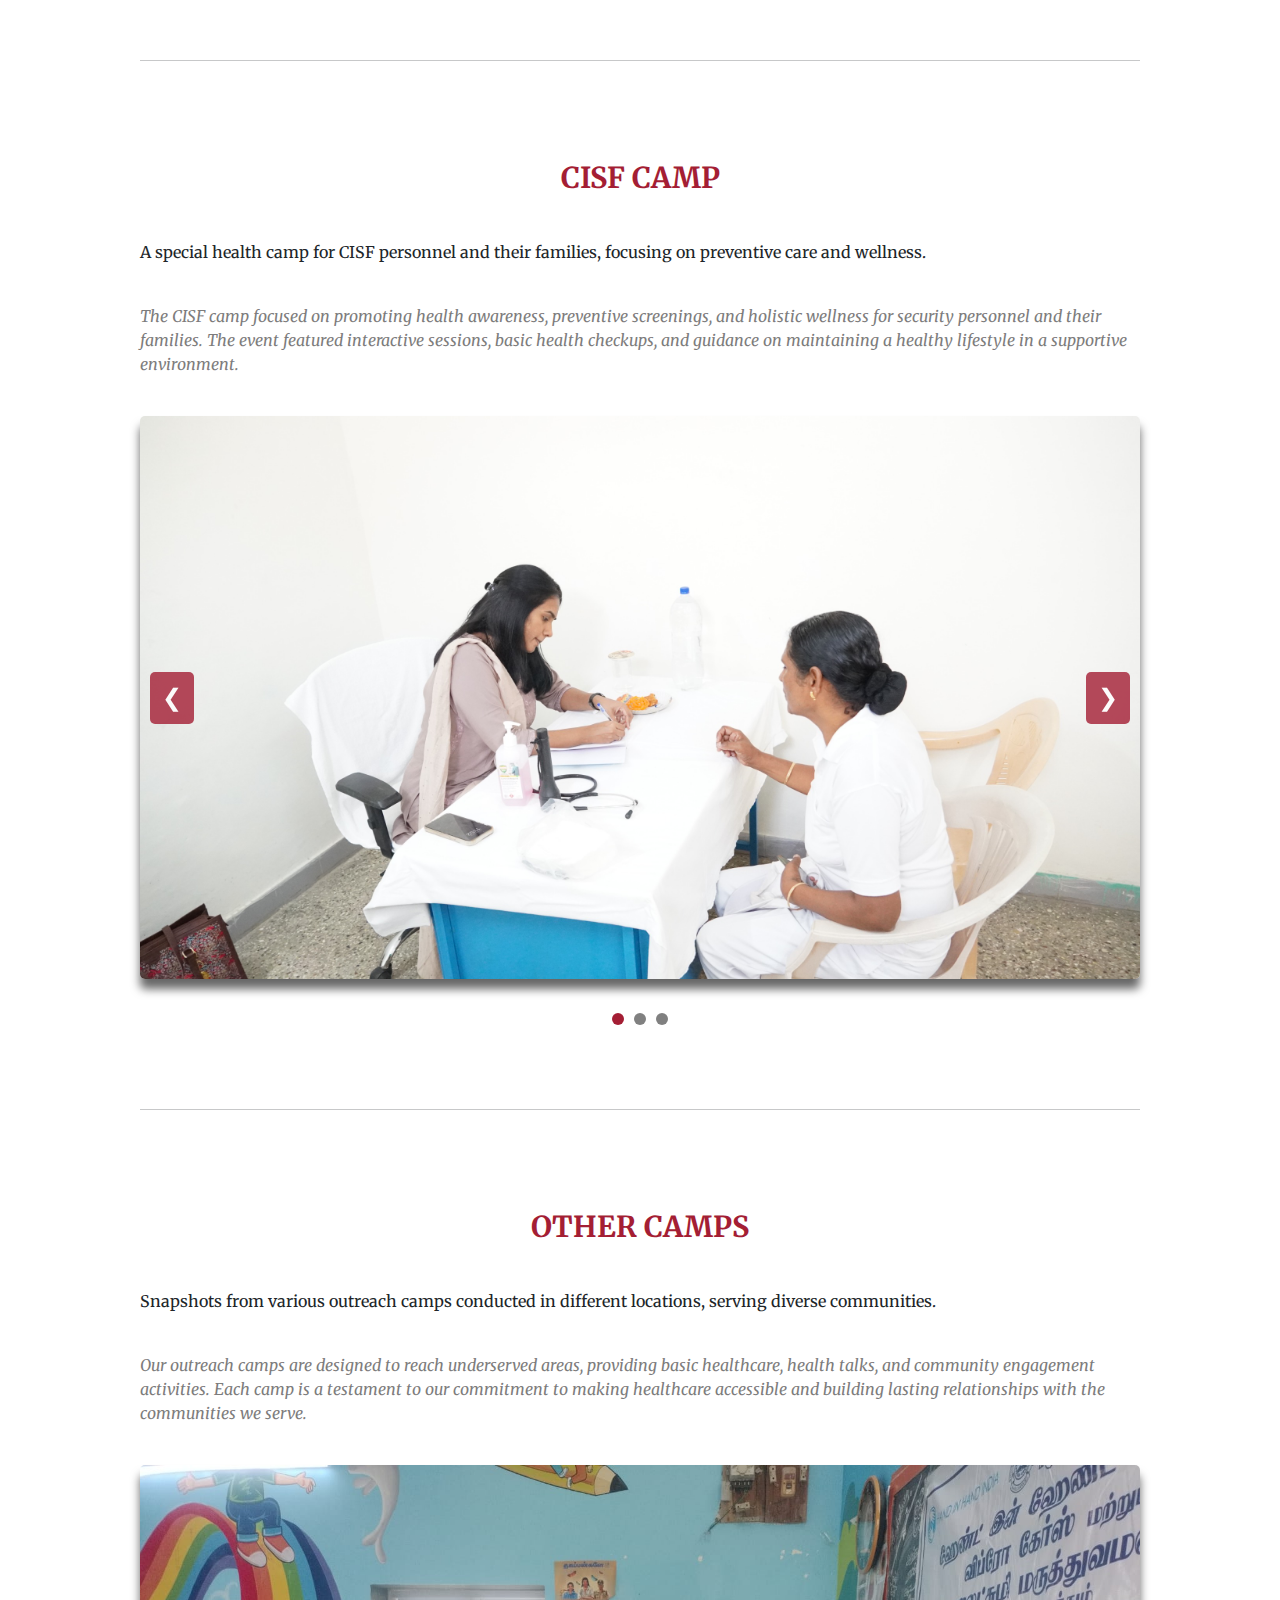
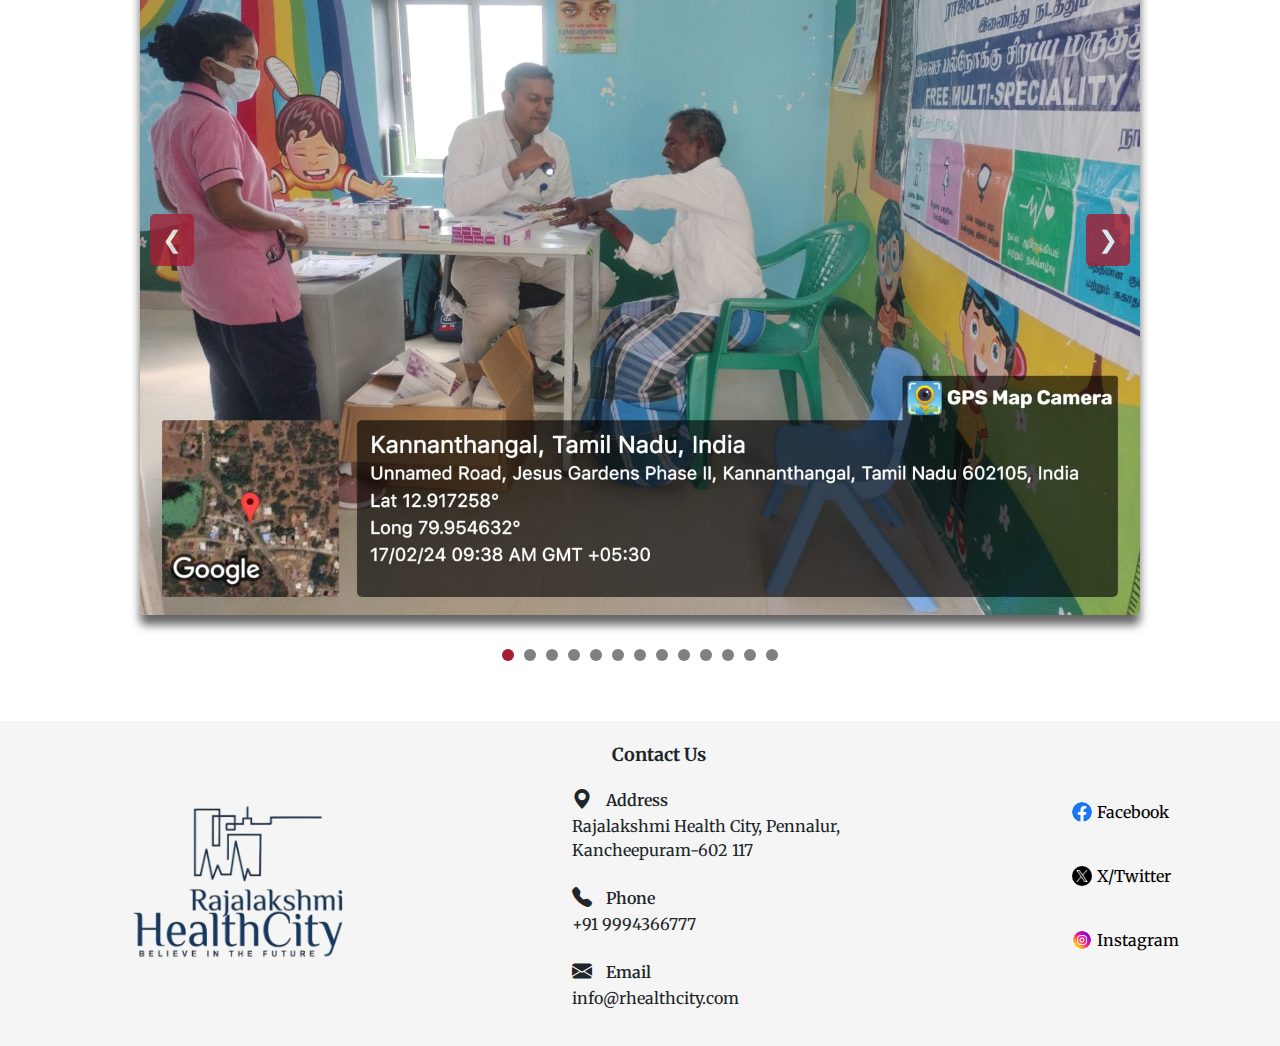
<file: healthcamp.html>
<!DOCTYPE html>
<html lang="en">

<head>
    <meta charset="UTF-8">
    <meta name="viewport" content="width=device-width, initial-scale=1.0">
    <title>Health Camp | RMC</title>
    <link
        href="https://fonts.googleapis.com/css2?family=Merriweather:wght@400;700&family=Merriweather+Sans:wght@400;700&display=swap"
        rel="stylesheet">
    <link rel="stylesheet" href="https://cdn.jsdelivr.net/npm/bootstrap-icons@1.10.0/font/bootstrap-icons.css">
    <link href="https://cdn.jsdelivr.net/npm/bootstrap@5.3.2/dist/css/bootstrap.min.css" rel="stylesheet">
    <link href="https://cdn.jsdelivr.net/npm/bootstrap-icons/font/bootstrap-icons.css" rel="stylesheet">
    <link rel="stylesheet" href="css/components/header.css">
    <link rel="stylesheet" href="css/components/footer.css">
  <link rel="stylesheet" href="css/healthcamp.css">
  <link rel="stylesheet" href="css/index.css">
</head>
<body>
    <!-- Navbar -->
       <nav class="navbar navbar-expand-md fixed-top px-3 transition-navbar navbar-transparent navbar-dark" id="mainNavbar"
        style="z-index:1100; height:60px;">
        <div class="header1">
            <a class="navbar-brand" href="index.html">
                <img src="assets/icons/logo.png" alt="Logo" class="img-fluid">
            </a>
            <div class="header2">
            <button style="display: none; width: 0px; height: 0px;" class="navbar-toggler" type="button" id="menuToggleBtn" aria-label="Toggle navigation">
                <span class="navbar-toggler-icon"></span>
            </button>
             <ul class="navbar-nav align-items-center gap-2 text-white text-center ms-auto me-3">
                 <a href="index.html"> <li class="nav-item hw">Home</li></a>
               <a href="about.html"> <li class="nav-item hw"> About us </li></a>
                <a href="academics.html"> <li class="nav-item hw"> Academics</li></a>
                <a href="annexure.html"><li class="nav-item hw"> Additional_Info</li></a>
                <a href="commitee.html"><li class="nav-item hw">Committee</li></a>
                <a href="experential_learning.html"><li class="nav-item hw"> Facilities</li></a>
                <a href="visit.html"><li class="nav-item hw"> Gallery</li></a>
                <a href="healthcamp.html"><li class="nav-item hw"> Health Camp</li></a>
                

                <a href="rmcnews.html"><li class="nav-item hw"> Newsletter</li></a>
            </ul>
             <a href="#footer"><button class="btn  fw-bold rounded-pill px-3 btt contact-btn" type="button" >
            
   Contact Us
            </button></a>
           <button class="btn btn-light text-danger fw-bold rounded-pill px-3 btt" type="button" id="menuButton">
            <i class="bi bi-search me-1"></i> Menu
            </button>
          
            </div>


           


        </div>
    </nav>
    
      <div id="sideMenu" class="side-menu">
  <div class="side-menu-header d-flex justify-content-between align-items-center">
    <img src="assets/icons/logo.png" alt="Logo" style="height: 80px;">
    <button id="closeMenu1" class="btn text-white fs-4">&times;</button>
  </div>
  <div class="side-menu-body">
    <br />
    <ul class="footer-ul1">
      <li><a class="l1" href="#section1">Nagiri Camp</a></li>
      <li><a class="l1" href="#section2">CISF Camp</a></li>
      <li><a class="l1" href="#section3">Other Camps</a></li>
    </ul>
    <hr class="hrr">
      <ul class="sidecon ">
             <a href="about.html"> <li class="nav-item hw hw1"> About us </li></a>
               <a href="academics.html"> <li class="nav-item hw hw1"> Academics</li></a>
        
                <a href="experential_learning.html"><li class="nav-item hw hw1"> Facilities</li></a>
                <a href="healthcamp.html"><li class="nav-item hw hw1"> Health Camp</li></a>
                <a href="rmcnews.html"><li class="nav-item hw hw1"> Newsletter</li></a>
                <a href="visit.html"><li class="nav-item hw hw1"> Visit Us</li></a>
                <a href="annexure.html"><li class="nav-item hw hw1"> Additional_Info</li></a>
                <a href="commitee.html"><li class="nav-item hw hw1">Committee</li></a>
                <a href="#footer"><li class="nav-item hw hw1">Contact Us</li></a>
            </ul>
  </div>
</div>
<div id="menuOverlay" class="overlay"></div>



 <div class="video-hero1">
    <div class="video-hero-bg"></div>
    <main class="video-main">
            <div class="video-main-inside" >
                <h3 class="header-head">Health Camp</h3>
                <p class="video-lead">
                      With more than 20 undergraduate and continuing studies programs, Rajalakshmi Health City opens doors for you to explore, dive into favorite subjects and live out your passions fully.  
                </p>
            </div>
    </main>
</div>

<!----home body-->
<div class="home-body">
  <center><nav class="breadcrumb">
   <h6 class="academicsh6"><a href="index.html">HOME</a> / <a href="academics.html"> ACADEMICS</a>  / <a href="healthcamp.html"> HEALTH CAMP </a></h6>
  </nav></center>
</div>
<section class="wrapper" id="section1"><br><br><br>
    <p class="section-head">MEDICAL CAMP NAGIRI</p><br>
    <p class="camp-content">A large-scale medical camp at Nagiri, providing free checkups, consultations, and medicines to hundreds of villagers.</p><br>
    <p class="img-desc"><i>Our medical camp at Nagiri brought together healthcare professionals and volunteers to offer essential medical services, health education, and wellness support to the local community. The camp fostered a spirit of care, collaboration, and outreach, ensuring everyone felt welcome and supported.</i></p><br>
    <div class="slider-section" data-slider="1">
        <div class="slider-container">
            <button class="arrow left">&#10094;</button>
            <div class="image-slider">
                <img src="assets/images/nagiricamp1.jpg" class="slide active" />
                <img src="assets/images/nagiricamp2.jpg" class="slide" />
                <img src="assets/images/nagiricamp3.jpg" class="slide" />
                <img src="assets/images/nagiricamp4.jpg" class="slide" />
                <img src="assets/images/nagiricamp5.jpg" class="slide" />
                <img src="assets/images/nagiricamp6.jpg" class="slide" />
            </div>
            <button class="arrow right">&#10095;</button>
        </div><br>
        <ul class="dots-container">
            <li class="dot active"></li>
            <li class="dot"></li>
            <li class="dot"></li>
            <li class="dot"></li>
            <li class="dot"></li>
            <li class="dot"></li>
        </ul>
    </div>
</section><br><hr class="wrapper"><br>

<section class="wrapper" id="section2"><br><br><br>
    <p class="section-head">CISF CAMP</p><br>
    <p class="camp-content">A special health camp for CISF personnel and their families, focusing on preventive care and wellness.</p><br>
    <p class="img-desc"><i>The CISF camp focused on promoting health awareness, preventive screenings, and holistic wellness for security personnel and their families. The event featured interactive sessions, basic health checkups, and guidance on maintaining a healthy lifestyle in a supportive environment.</i></p><br>
    <div class="slider-section" data-slider="1">
        <div class="slider-container">
            <button class="arrow left">&#10094;</button>
            <div class="image-slider">
                <img src="assets/images/cisf1.jpg" class="slide active" />
                <img src="assets/images/cisf2.jpg" class="slide" />
                <img src="assets/images/cisf3.jpg" class="slide" />
            </div>
            <button class="arrow right">&#10095;</button>
        </div><br>
        <ul class="dots-container">
            <li class="dot active"></li>
            <li class="dot"></li>
            <li class="dot"></li>
        </ul>
    </div>
</section><br><hr class="wrapper"><br>

<section class="wrapper" id="section3"><br><br><br>
    <p class="section-head">OTHER CAMPS</p><br>
    <p class="camp-content">Snapshots from various outreach camps conducted in different locations, serving diverse communities.</p>
    <br><p class="img-desc"><i>Our outreach camps are designed to reach underserved areas, providing basic healthcare, health talks, and community engagement activities. Each camp is a testament to our commitment to making healthcare accessible and building lasting relationships with the communities we serve.</i></p>
    <br><div class="slider-section" data-slider="3">
        <div class="slider-container">
        <button class="arrow left">&#10094;</button>
        <div class="image-slider">
            <img src="assets/images/othercamps1.jpg" class="slide active" />
            <img src="assets/images/othercamps2.jpg" class="slide" />
            <img src="assets/images/othercamps3.jpg" class="slide" />
            <img src="assets/images/othercamps4.jpg" class="slide" />
            <img src="assets/images/othercamps5.jpg" class="slide" />
            <img src="assets/images/othercamps6.jpg" class="slide" />
            <img src="assets/images/othercamps7.jpg" class="slide" />
            <img src="assets/images/othercamps8.jpg" class="slide" />
            <img src="assets/images/othercamps9.jpg" class="slide" />
            <img src="assets/images/othercamps10.jpg" class="slide" />
            <img src="assets/images/othercamps11.jpg" class="slide" />
            <img src="assets/images/othercamps12.jpg" class="slide" />
            <img src="assets/images/othercamps13.jpg" class="slide" />

        </div>
        <button class="arrow right">&#10095;</button>
        </div><br>
        <ul class="dots-container">
            <li class="dot active"></li>
            <li class="dot"></li>
            <li class="dot"></li>
            <li class="dot"></li>
            <li class="dot"></li>
            <li class="dot"></li>
            <li class="dot"></li>
            <li class="dot"></li>
            <li class="dot"></li>
            <li class="dot"></li>
            <li class="dot"></li>
            <li class="dot"></li>
            <li class="dot"></li>
        </ul>
    </div>
</section>
    <!-- Footer -->
    <div class="footer" id="footer">
        <a href="#">
            <img src="assets/icons/logo2.png" alt="logo" class="footer-logo">
        </a>
        <div>
            <p class="contact-main" ><b>
   Contact Us</b></p>
            <ul class="footer-ul">
               <li>
                    <div class="contact">
                    
                        <div class="contact-inside">
                            <p class="contact-head"><i class="bi bi-geo-alt-fill ic"></i>  Address</p>
                            <p class="contact-text">Rajalakshmi Health City, Pennalur, Kancheepuram-602 117</p>
                        </div>
                    </div>
                </li>
                <li>
                    <div class="contact">
                        <div class="contact-inside">
                            <p class="contact-head"><i class="bi bi-telephone-fill ic"></i> Phone</p>
                            <p class="contact-text">+91 9994366777</p>
                        </div>
                    </div>
                </li>
                <li>
                    <div class="contact">
                        <div class="contact-inside">
                            <p class="contact-head"><i class="bi bi-envelope-fill ic"></i>   Email</p>
                            <p class="contact-text">info@rhealthcity.com </p>
                        </div>
                    </div>
                </li>
            </ul>
        </div>
        <ul class="footer-ul sm">
            <li>
                <a href="https://www.facebook.com/pages/Rajalakshmi%20Health%20City/111427425099127/" target="_blank"
                    rel="noopener noreferrer" class="footer-link">
                    <img src="assets/icons/facebook.jpg" alt="facebook" class="footer-icon">
                    <p class="footer-p">Facebook</p>
                </a>
            </li>
            <li>
                <a href="https://x.com/RAJALAKSHMIHOSP" target="_blank" rel="noopener noreferrer" class="footer-link">
                    <img src="assets/icons/twitter.jpg" alt="twitter" class="footer-icon">
                    <p class="footer-p">X/Twitter</p>
                </a>
            </li>
            <li>
                <a href="https://www.instagram.com/rajalakshmi_hospital/" target="_blank" rel="noopener noreferrer"
                    class="footer-link">
                    <img src="assets/icons/instagram.jpg" alt="instagram" class="footer-icon">
                    <p class="footer-p">Instagram</p>
                </a>
            </li>
        </ul>
    </div>
     <script src="js/index.js"></script>
     
     <script src="js/healthcamp.js"></script>
</body>
</html>
</file>
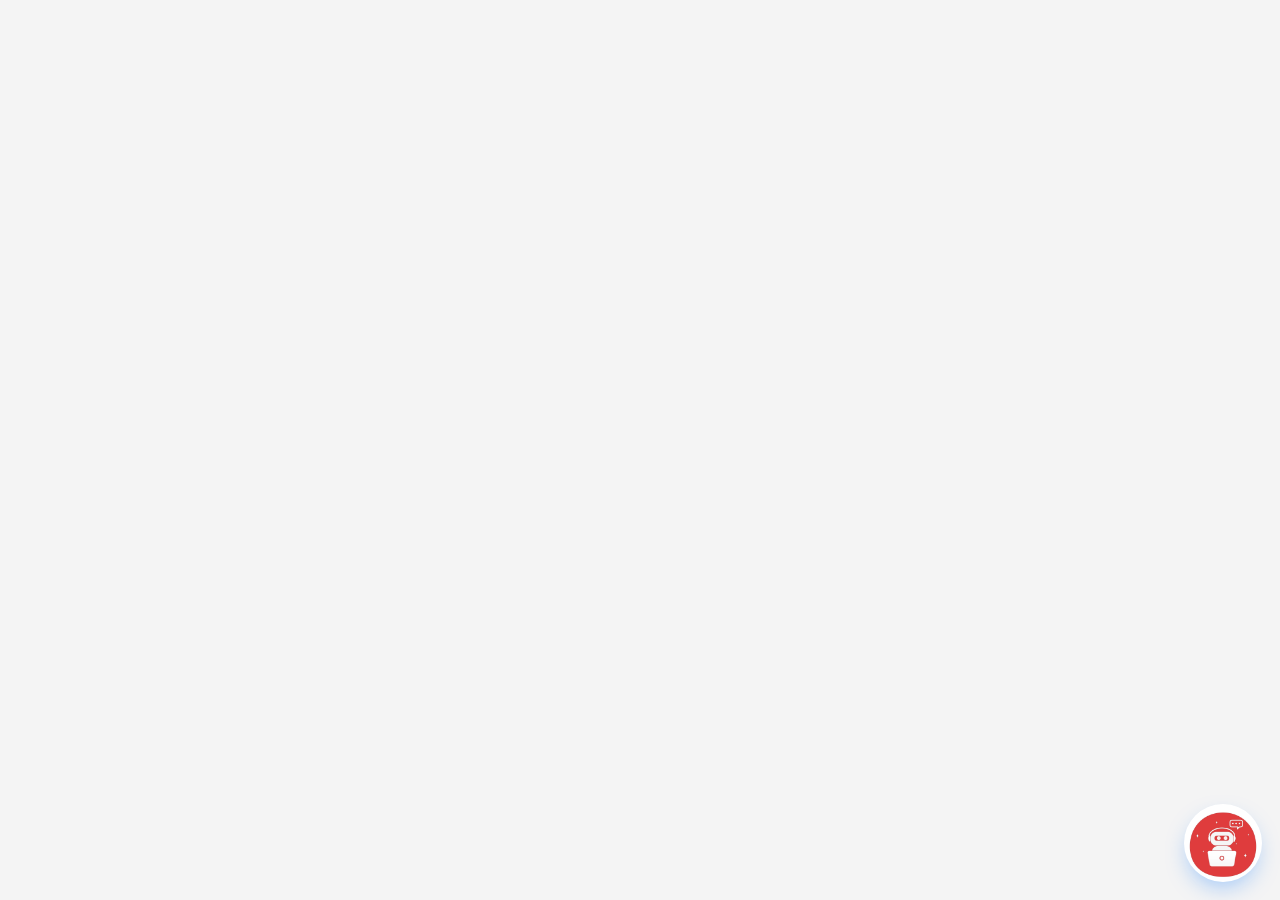
<file: sample.html>
<!DOCTYPE html>
<html lang="en">
<head>
  <meta charset="UTF-8" />
  <meta name="viewport" content="width=device-width, initial-scale=1.0"/>
  <title>Modern Chatbot</title>
  <style>
    * {
      box-sizing: border-box;
    }

    body {
      margin: 0;
      font-family: 'Poppins', sans-serif;
      background-color: #f4f4f4;
    }

    /* Floating Chat Button */
    #chatbot-button {
      position: fixed;
      bottom: 25px;
      right: 25px;
      width: 65px;
      height: 65px;
      background: linear-gradient(135deg, #00c6ff, #0072ff);
      border-radius: 50%;
      display: flex;
      align-items: center;
      justify-content: center;
      cursor: pointer;
      box-shadow: 0 10px 25px rgba(0, 114, 255, 0.4);
      z-index: 1000;
      transition: transform 0.3s ease;
    }

    #chatbot-button:hover {
      transform: scale(1.1);
    }
#chatbot-button img {
  width: 120%;
  height: 120%;
  border-radius: 50%;
  object-fit: cover;
}


    /* Chat Popup */
    #chatbot-popup {
      position: fixed;
      bottom: 100px;
      right: 25px;
      width: 460px;
      min-height: 320px;
      max-height: 480px;
      background: rgba(255, 255, 255, 0.85);
      backdrop-filter: blur(20px);
      border-radius: 20px;
      box-shadow: 0 16px 32px rgba(0, 0, 0, 0.25);
      display: none;
      flex-direction: column;
      overflow: hidden;
      z-index: 1000;
      animation: fadeInUp 0.3s ease;
    }

    @keyframes fadeInUp {
      from {
        opacity: 0;
        transform: translateY(20px);
      }
      to {
        opacity: 1;
        transform: translateY(0);
      }
    }

    .chat-header {
      background: linear-gradient(135deg, #A41E34, #e53935);
      color: #fff;
      padding: 16px 20px;
      font-size: 18px;
      font-weight: 600;
      display: flex;
      justify-content: space-between;
      align-items: center;
    }

    .chat-header button {
      background: none;
      border: none;
      color: white;
      font-size: 22px;
      cursor: pointer;
    }

    .chat-body {
      flex: 1;
      padding: 15px;
      overflow-y: auto;
      background: #ffffff;
    }

    .chat-footer {
      display: flex;
      padding: 12px 15px;
      background-color: #ffffff;
      border-top: 1px solid #e0e0e0;
    }

    .chat-footer input {
      flex: 1;
      padding: 10px 15px;
      border-radius: 25px;
      border: 1px solid #ccc;
      outline: none;
      font-size: 14px;
    }

    .chat-footer button {
      margin-left: 10px;
      padding: 10px 18px;
      background: #000000;
      border: none;
      color: #fff;
      border-radius: 25px;
      font-weight: 500;
      cursor: pointer;
      transition: background 0.3s ease;
    }

    .chat-footer button:hover {
      background: #000000;
    }

    .message {
      margin-bottom: 10px;
      padding: 10px 14px;
      border-radius: 15px;
      max-width: 80%;
      line-height: 1.4;
    }

    .user-message {
      background-color: #fdb5b5;
      align-self: flex-end;
      text-align: right;
      margin-left: auto;
    }

    .bot-message {
      background-color: #e4e2e2;
      color: #333;
    }
  </style>
</head>
<body>

<!-- Floating Button -->
<div id="chatbot-button">
  <img src="assets/images/icon.jpg" alt="Chatbot Icon" />
</div>

<!-- Chatbot Box -->
<div id="chatbot-popup">
  <div class="chat-header">
 How can I help you?
    <button id="close-btn">&times;</button>
  </div>
  <div class="chat-body" id="chat-body"></div>
  <div class="chat-footer">
    <input type="text" id="user-input" placeholder="Type your message..." />
    <button id="send-btn">Send</button>
  </div>
</div>

<script>
  const chatbotBtn = document.getElementById("chatbot-button");
  const chatbotPopup = document.getElementById("chatbot-popup");
  const closeBtn = document.getElementById("close-btn");
  const sendBtn = document.getElementById("send-btn");
  const userInput = document.getElementById("user-input");
  const chatBody = document.getElementById("chat-body");

  const botResponses = [
    "Please contact this number: +91 9994366777",
    "Reach out at: +91 9994366777",
    "Call us at: +91 9994366777"
  ];

  // Toggle chatbot
  chatbotBtn.addEventListener("click", () => {
    chatbotPopup.style.display = chatbotPopup.style.display === "flex" ? "none" : "flex";
  });

  closeBtn.addEventListener("click", () => {
    chatbotPopup.style.display = "none";
  });

  sendBtn.addEventListener("click", () => {
    const text = userInput.value.trim();
    if (text === "") return;

    const userMsg = document.createElement("div");
    userMsg.className = "message user-message";
    userMsg.textContent = text;
    chatBody.appendChild(userMsg);

    const botMsg = document.createElement("div");
    botMsg.className = "message bot-message";
    botMsg.textContent = botResponses[Math.floor(Math.random() * botResponses.length)];
    chatBody.appendChild(botMsg);

    userInput.value = "";
    chatBody.scrollTop = chatBody.scrollHeight;
  });
</script>

</body>
</html>
</file>
<file: css/components/header.css>
* {
  box-sizing: border-box;
  margin: 0;
  padding: 0;

}
.navbar {
  padding: 10px 0;
  height: 60px;
}
.header1{
  display: flex;
  justify-content: center;
  align-items: center;
  width: 100%;
}
.contact-btn{
  background-color: #A41E34;
  color: white;
}

.contact-btn:hover{
  background-color: #891529;
  color: white;
}
#menuOverlay{
    display: none;
}
.navbar-brand{
  margin-right: 30px;
}
.img-fluid {
  height: 50px;
  object-fit: contain;
}
.header2{
  display: flex;
}
.container-fluid{
  justify-content: space-evenly;
}

/* Transparent navbar styles */
.navbar-transparent {
  background-color: transparent !important;
  transition: background-color 0.3s ease;
}

.navbar-scrolled {
  background-color: #A41E34 !important;
}

.transition-navbar {
  transition: background-color 0.3s ease, box-shadow 0.3s ease;
}

.navbar-scrolled.shadow {
  box-shadow: 0 2px 8px rgba(0, 0, 0, 0.3);
}

.hw:hover {
  cursor: pointer;
  
}
.hw{
font-size: 16px;
}



.video-main{
  height: 100%;
  color: white;
  width: 70%;
  display: flex;
  flex-direction: column;
  justify-content: end;
  align-items: start;
  padding-left: 60px; 
  position: relative; 
  padding-bottom: 30px;
  z-index: 2;
}
.video-hero1 {
    position: relative;
    width: 100%;
    height: 75vh;
    overflow: hidden;
    background-color: black;
}
.video-hero-bg {
    position: absolute;
    top: 0;
    left: 0;
    width: 100%;
    height: 100%;
    background-size: cover;
    background-position: center;
    filter: brightness(40%);
    z-index: 1; /* below content */
}
.video-main-inside{
  display: flex;
  flex-direction: column;
}
.video-lead{
  font-size: 1.2rem;
}



/* Sidebar styles */
/* Sidebar main container */
/* Reset some basic styles */


/* Sidebar main container */
.side-menu {
  position: fixed;
  top: 0;
  right: -100%;
  width: 580px;
  height: 100vh;
  background-color: #A41E34;
  color: white;
  z-index: 2000;
  transition: right 0.4s ease;
  padding: 1rem 1.5rem;
  overflow-y: auto;
}

/* Show sidebar */
.side-menu.show {
  right: 0;
}

/* Sidebar header (top logo and close button) */
.side-menu-header {
  display: flex;
  justify-content: space-between;
  align-items: center;
}

/* Sidebar logo */
.side-menu-header img {
  height: 80px;
}

/* Close button */
#closeMenu1 {
  font-size: 2rem;
  color: white;
  background: none;
  border: none;
}

/* Sidebar body content */
.side-menu-body {
  margin-top: 20px;
}

/* Unordered list */
.footer-ul1 {
  display: flex;
  flex-direction: column;
  justify-content: left;
  row-gap: 25px;
  margin: 40px 0;
  padding: 0;
  list-style: none;
}

/* Menu items */
.footer-ul1 li a {
  color: white;
  text-decoration: none;
  font-size: 20px;
  padding: 0.5rem 1rem;
  display: block;
  
  transition: all 0.3s ease;
}

.footer-ul1 li a:hover {
  text-decoration: none;
  background-color: rgba(255, 255, 255, 0.1);
  border-radius: 8px;
}

/* Overlay background */
.overlay {
  position: fixed;
  top: 0;
  left: 0;
  height: 100vh;
  width: 100vw;
  background: rgba(0, 0, 0, 0.6);
  z-index: 1500;
  display: none;
  transition: opacity 0.3s ease;
}

.overlay.show {
  display: block;
}

/* Optional: Disable body scroll when sidebar is open */
body.no-scroll {
  overflow: hidden;
}


@media (max-width:1450px) {
    .hw , .contact-btn{
        display: none;
    }
    .hw1{
      display: block;
    }
    #menuButton{
        display: block;
    }
    .header1{
      justify-content: space-around;
    }
}

main{
  display: flex;
  flex-direction: column;
  justify-content: space-between;
  align-items: center;
}


@media (min-width:1400px) {
  .btt{
    margin-right: 20px;
  }
  .academicsh6{
    padding-left: 300px;
  }
  .academics-section{
      height: 250px;
  }
}


@media (max-width: 768px) {

  .video-hero1 {
    width: 100%;
    height: 45dvh;
}
.video-lead{
  font-size: 0.8rem;
}
.header-head{
  font-size: 1.3rem;
}
.video-main{
  width: 90%;
}
}

@media only screen and (max-width:580px) {
    .side-menu{
        width: 80vw;
    }
    .h1{
        font-size:28px;
    }
    .lead{
        font-size: 18px;
    }
    .academic-card{
        border: 2px solid white;
    }
    .academic-bg{
        border-right:2px solid white ;
    }
}

@media (max-width: 576px) {
  .navbar-nav {
    flex-direction: column;
    gap: 0.75rem;
  }

  .hw {
    font-weight: 600;
    font-size: 0.9rem;
  }

  .navbar-collapse {
    scrollbar-width: thin;
    scrollbar-color: rgba(0, 0, 0, 0.2) transparent;
  }

  .img-fluid {
    height: 40px;
  }
}
@media (max-width: 500px) {
  .video-main{
    padding-left: 20px; 
    padding-bottom: 5px;
  }
}

@media (max-width: 457px) {
  #mainNavbar {
    position: fixed;
    top: 0;
    left: 0;
    right: 0;
  }

}
</file>
<file: css/index.css>
* {
  box-sizing: border-box;
  margin: 0;
  padding: 0;
  font-family: "Merriweather" , serif;
}
body{
    border-top: 8px #A41E34 solid;
}

.h1{
    font-size: 50px;
}
.navbar {
  padding: 10px 0;
  height: 60px;
}
#menuOverlay{
    display: none;
}
.img-fluid {
  height: 50px;
  object-fit: contain;
}

/* Transparent navbar styles */
.navbar-transparent {
  background-color: transparent !important;
  transition: background-color 0.3s ease;
}

.navbar-scrolled {
  background-color: #A41E34 !important;
}

.transition-navbar {
  transition: background-color 0.3s ease, box-shadow 0.3s ease;
}

.navbar-scrolled.shadow {
  box-shadow: 0 2px 8px rgba(0, 0, 0, 0.3);
}

.hw:hover {
  cursor: pointer;
}
.hw1:hover{
    margin: 0;
}

@media (max-width: 576px) {
  .navbar-nav {
    flex-direction: column;
    gap: 0.75rem;
  }

  .hw {
    font-weight: 600;
    font-size: 0.9rem;
  }
  .hww {
    font-weight: 600;
    font-size: 0.9rem;
  }

  .navbar-collapse {
    scrollbar-width: thin;
    scrollbar-color: rgba(0, 0, 0, 0.2) transparent;
  }

  .img-fluid {
    height: 40px;
  }
}
@media (max-width: 457px) {
  #mainNavbar {
    position: fixed;
    top: 0;
    left: 0;
    right: 0;
  }

}

/* Video Section */
.video-section1 {
  position: relative;
  height: 100vh;
  overflow: hidden;
  display: flex;
  align-items: start;
  justify-content: end;
  text-align: left;
  flex-direction: column;
}

.background-video {
  position: absolute;
  top: 0;
  left: 0;
  width: 100%;
  height: 100%;
  object-fit: cover;
  z-index: 0;
  filter: brightness(70%);
}



.hero-text {
  position: relative;
  z-index: 2;
  max-width: 900px;
  padding-left: 150px;
}

.hero-text h1 {
  font-size: 4rem;
  font-weight: bold;
  margin-bottom: 1rem;
  color: white;
  text-align: start;
}

.hero-text p {
  font-size: 1.2rem;
  max-width: 700px;
  color: white;
}

/* Card Container */
.card-container {
  display: flex;
  width: 100%;
  justify-content: space-between;
  padding: 2rem 2rem 0px;
}

/* Card Base */
.cards {
  flex: 1 1 22%;
  background-color: rgba(0, 0, 0, 0);
  color: white;
  padding: 2rem 1.5rem;
  text-align: center;
  position: relative;
  overflow: hidden;
  min-width: 200px;
  transition: transform 0.3s ease-in-out, background-image 0.5s ease-in-out;
  background-size: cover;
  background-position: center;
  border: solid 1px white;
}

/* Overlay */
.cards::before {
  content: "";
  position: absolute;
  top: 0; left: 0;
  width: 100%; height: 100%;
  background: rgba(0, 0, 0, 0);
  z-index: 1;
}

/* Content Above Overlay */
.cards > * {
  position: relative;
  z-index: 2;
  background-position: top;
  transition: background 0.3s ease-in-out;
}
.card2{
  background-position: top;
}

/* Hover Effect */
.cards:hover {
  transform: translateY(-5px);
}

/* Specific Background Images on Hover */
.card1:hover {
  background-image: url('../assets/images/embrace.jpg');
}
.card2:hover {
  background-image: url('../assets/images/buildyournetwork.jpg');

}
.card3:hover {
  background-image: url('../assets/images/immence.jpg');
}
.card4:hover {
  background-image: url('../assets/images/findyourplace.jpg');
}

/* Tags */
.tag {
  display: inline-block;
  padding: 0.25rem 0.75rem;
  font-size: 0.75rem;
  font-weight: bold;
  letter-spacing: 0.05em;
  border-radius: 4px;
  margin-bottom: 1rem;
  text-transform: uppercase;
}

/* Tag Colors */
.red { background-color: #e5383557; }
.blue { background-color: #00bbd473; }
.pink { background-color: #f0629167; }
.yellow { background-color: #fdd83562; color: #000; }

/* Card Title */
.cards h3 {
  font-size: 1.5rem;
  font-weight: bold;
  margin: 0;
}

/* Responsive */
.cc2{
  display: none;
}

@media (max-width: 950px) {
  .card-container{
    flex-direction: column;
    padding: 0;
  }
  .video-section1{
    padding: 0;
    height: 50dvh;
  }

.hero-text{
  padding:15px ;
  bottom: 0;
}
.background-video{
  margin-top: 50px;
  height: 50dvh;
}
.cc2{
  display: flex;
  margin-top: 1px;
}
.cc1{
  display: none;
}
  .card1 {
  background-image: url('../assets/images/embrace.jpg');
}
.card2 {
  background-image: url('../assets/images/buildyournetwork.jpg');

}
.card3 {
  background-image: url('../assets/images/immence.jpg');
}
.card4 {
  background-image: url('../assets/images/findyourplace.jpg');
}
.cards:hover {
  transform: translateY(0px);
}

}

@media (max-width: 768px) {
  .cards {
    flex: 1 1 100%;
  }

  .hero-text h1 {
    font-size: 2rem;
  }

  .hero-text p {
    font-size: 1rem;
  }
}

/* Intro Section */
.intro_section{
    display: flex;
    margin-top: 100px;
    justify-content: center;
    column-gap: 100px;
    align-items: center;
    flex-flow: row-reverse;
}
.part1{
    width: 400px;
}
.field_label{
    font-size: 12px;
    color: #FFFFFFBF;
    margin: 0px 0px 10px;
    
}
.field_title{
    font-size: 1.5rem;
    color: #FFFFFF;
    
}
.field_intro_title{
    font-size: 3rem;
    color: black;
    
    font-weight: bold;
    margin: 0px 0px 16px;
}
.field_intro_para{
    font-size: 1rem;
    color: #323E49;
    
    line-height: 2rem;
    letter-spacing: 0.02rem;
}
.button{
    color: black;
    display: block;
    text-decoration: none;
    border: 1px solid #A41E34;
    width: fit-content;
    padding: 10px 15px;
    
    font-size: 12px;
    font-weight: bold;
    margin-top:16px ;
}
.part2{
    width: 680px;
    height: 680px;
    display: flex;
    flex-flow: row-reverse;
    flex-wrap: wrap;
}
.box3{
    width: 50%;
    height: 50%;
    background-color: #5B6671;
    display: flex;
    align-items: end;
}
.box2{
    width: 50%;
    height: 50%;
    background-color: #000000;
    display: flex;
    align-items: end;
}
.box1{
    width: 100%;
    height: 50%;
    background-color: #A41E34;

}
.box1-img{
    display: flex;
    align-items: end;
    background-image:url("../assets/images/box1.jpg") ;
    width: 100%;
    height: 100%;
    background-size: cover;
    background-repeat: no-repeat;
    background-position: center;
    transition: filter 0.3s ease;
}
.box2-img{
    display: flex;
    align-items: end;
    background-image:url("../assets/images/box2.jpg") ;
    width: 100%;
    height: 100%;
    background-size: cover;
    background-repeat: no-repeat;
    background-position: center;
    transition: filter 0.3s ease;
}
.box3-img{
    display: flex;
    align-items: end;
    background-image: url("../assets/images/box3.jpg");
    width: 100%;
    height: 100%;
    background-size: cover;
    background-repeat: no-repeat;
    background-position: center;
    transition: filter 0.3s ease;
}
.box1-img:hover , .box3-img:hover , .box2-img:hover{
    filter: brightness(80%);
}
.content{
    margin: 0px 0px 20px 25px;
    transition: 0.3s;
}

/* Video Cards */
.video-section {
    margin: 0;
    padding: 40px;
    background-color: #f4f6f9;
    display: flex;
    flex-direction: column;

}
.video-section h1 {
    text-align: center;
    margin-bottom: 10px;
    font-size: 2.2rem;
}
.video-carousel {
    display: flex;
    overflow-x: auto;
    gap: 30px;
    padding-bottom: 20px;
    scroll-behavior: smooth;
    justify-content: center;
}

.video-card {
    position: relative;
    width: 260px;
    flex: 0 0 auto;
    cursor: pointer;
    text-align: center;
}
.video-card .blue-box {
    content: '""';
    position: absolute;
    top: 10px;
    left: -10px;
    width: 100%;
    height: 100px;
    background-color: #90e0ef;
    z-index: 0;
    opacity: 0;
    transform: translate(-10px, -10px);
    transition: opacity 0.3s ease;
}

.video-frame {
    position: relative;
    height: 400px;
    overflow: hidden;
    transition: transform 0.3s ease;
    z-index: 2;
}

.video-thumbnail {
    width: 100%;
    aspect-ratio: 9 / 16;
    object-fit: cover;
    display: block;
    height: auto;
}

.video-overlay {
    position: absolute;
    bottom: 20px;
    left: 0;
    width: 100%;
    z-index: 3;
    text-align: center;
}

.play-btn {
    width: 60px;
    height: 60px;
    background-color: white;
    border-radius: 50%;
    border: none;
    font-size: 24px;
    color: #b3002d;
    display: flex;
    align-items: center;
    justify-content: center;
    margin: 0 auto;
    transition: transform 0.2s ease;
}

.watch-text {
    font-weight: bold;
    font-size: 1rem;
    color: white;
    margin-top: 8px;
    text-shadow: 1px 1px 2px #000;
}

.video-caption {
    margin-top: 15px;
}

.caption-title {
    color: #b3002d;
    font-weight: 600;
    margin-bottom: 4px;
}

.caption-name {
    font-style: italic;
    color: #222;
    font-size: 0.95rem;
}


@media only screen and (max-width: 1200px) {
    .intro_section{
        flex-direction: column;
        row-gap: 50px;
    }
    .video-carousel {
      justify-content: left;
    }
    .part1{
        width: 80%;
    }
    .part2{
        width: 80%;
        height: fit-content;
        flex-direction: column;
    }
    .box1 ,.box2, .box3{
        width: 100%;
        align-items: flex-end;
    }
}
@media only screen and (max-width: 400px) {
    .field_label{
        font-size: 0.5rem;
    }
    .field_intro_title{
        font-size: 1.5rem;
    }
    .field_intro_para{
        font-size: 0.5rem;
        line-height: 1rem;
        letter-spacing: 0.01rem;
    }
    .button{
        padding: 5px 8px;
        font-size: 0.8rem;
        font-weight: bold;
        margin-top:1rem ;
    }
    .box3{
        width: 50%;
        height: 50%;
        background-color: #5B6671;
        display: flex;
        align-items: end;
    }
    .box2{
        width: 50%;
        height: 50%;
        background-color: #000000;
        display: flex;
        align-items: end;
    }
    .box1{
        width: 100%;
        height: 50%;
        background-color: #A41E34;
        display: flex;
        align-items: end;

    }

    .content{
        margin: 0px 0px 20px 25px;
    }
    .intro_section{
        flex-direction: column;
        row-gap: 50px;
    }
    .part1{
        width: 80%;
    }
    .part2{
        width: 80%;
        height: fit-content;
        flex-direction: column;
    }
    .box1 ,.box2, .box3{
        width: 100%;
        align-items: flex-end;
    }
}
/* Banner */
.banner {
    display: flex;
    width: 100%;
    position: relative;
    align-items: center;
    background-color: #f5f5f5;
    overflow: visible;
    height: 130px;
    margin-top: 25px;
    
}

.banner-left {
     background-image: linear-gradient(rgba(0, 0, 0, 0.5), rgba(0, 0, 0, 0.5)), url('../assets/images/banner.jpg');

    background-size: cover;
    background-position: center;
    position: relative;
    clip-path: polygon(0 0, 100% 0, 85% 100%, 0% 100%);
    display: flex;
    justify-content: center;
    align-items: center;
    width: 75%;
    height: 180px;
    align-self: center;
}

.banner-left::before {
    content: "";
    position: absolute;
    top: 0;
    left: 0;
    width: 100%;
    height: 100%;
    background-color: #8C1515;
    transition: transform 1s ease;
    z-index: 0;
    transform: translateX(0);
    clip-path: inherit;
}

.banner-left.active::before {
    transform: translateX(-100%);
}

.banner-text {
   
    color: rgb(255, 255, 255);
    text-align: center;
    padding: 20px;
    z-index: 1 ;
    text-shadow: #000000;
    font-weight: 900;
}

.main-heading {
    font-size: 2rem;
    font-weight: bold;
    text-shadow: 1px 1px 3px rgba(0,0,0,0.5);
}

.banner-right {
    flex: 1;
    background-color: #f5f5f5;
    display: flex;
    justify-content: center;
    align-items: center;
    clip-path: polygon(0% 0, 100% 0%, 100% 100%, 0% 100%);
    padding: 5px 20px;
    min-height: 0;
}

.cta-container {
    display: flex;
    gap: 15px;
    flex-direction: row;
    align-items: center;
    justify-content: center;
    width: 100%;
}

.cta-link {
    text-decoration: none;
    width: 100%;
}

.cta-button {
    background-color: #8C1515;
    color: white;
    padding: 10px 20px;
    font-size: 0.85rem;
    font-weight: bold;
    text-transform: uppercase;
    border: 2px solid #8C1515;
    cursor: pointer;
    transition: all 0.3s ease;
    border-radius: 4px;
    text-align: center;
    width: 100%;
    max-width: 500px;
    line-height: 1.3;
    white-space: nowrap;
    overflow: hidden;
    text-overflow: ellipsis;
}

.cta-button:hover {
    background-color: white;
    color: #8C1515;
    transform: translateY(-2px);
    box-shadow: 0 4px 8px rgba(0,0,0,0.2);
}

/* Color Changing Slide */
.slide-container {
    padding: 120px;
    display: flex;
    justify-content: space-between;
    align-items: center;
    gap: 120px;
}

.slide-left {
    width: 45%;
}


.slide-title {
    font-size: 3.5rem;
    font-weight: bold;
    margin-bottom: 20px;
    line-height: 1.2;
}

.slide-subtitle {
    font-size: 1.2rem;
    color: #323E49;
    margin-bottom: 30px;
}

.nav-list1 , .nav-list2 {
    list-style-type: none;
    padding: 0;
    font-size: 1.2rem;
    font-weight: bold;
}

.nav-item1 , .nav-item2 {
    margin: 18px 0;
    padding: 8px 12px;
    cursor: pointer;
    position: relative;
    transition: background-color 0.3s ease;
    width: fit-content;
}

.nav-item:hover {
    color: rgb(255, 255, 255);
}
#item1{
    background-color: #E63946; 
    color: white;
}
#item5{
    background-color: #E63946; 
    color: white;
}

.slide-right {
    width: fit-content;
    display: flex;
    height: fit-content;
    justify-content: center;
}
.background-highlight1 , .background-highlight2 {
    width: fit-content;
    height: fit-content;
    padding: 50px;
    transition: background-color 0.6s ease;
    background-image: linear-gradient(white, white), linear-gradient(#E63946, #E63946);
    background-repeat: no-repeat, no-repeat;
    background-size: 20% 100%, 80% 100%;
    background-position: left, right;
    display: flex;
    justify-content: left;
    align-items: center;
}
.image-wrapper1{
    width: 540px;
    height: 540px;
    border: 10px solid white;
    background-image: url("../assets/images/scholarship.jpg");
    background-repeat: no-repeat;
    background-size: cover;
    background-position: center;
    transition: opacity 0.5s ease-in-out;
    opacity: 1;
}
.image-wrapper2{
    width: 540px;
    height: 540px;
    border: 10px solid white;
    background-image: url("../assets/images/admissions.jpg");
    background-repeat: no-repeat;
    background-size: cover;
    background-position: center;
    transition: opacity 0.5s ease-in-out;
    opacity: 1;
}

/* Art Gallery */
.art-gallery-grid {
  display: grid;
  grid-template-columns: repeat(8, 1fr);
  grid-template-rows: repeat(7, 1fr);
  gap: 8px;
  max-width: 1100px;
  margin: 0 auto;
  padding: 60px 30px;
  background-color: #fff;
  
}

.card {
  padding: 25px;
  border-radius: 10px;
  display: flex;
  flex-direction: column;
  align-items: flex-start;
  justify-content: flex-start;
  transition: all 0.3s ease;
  overflow: hidden;
}

.card:hover {
  transform: scale(1.05);
  box-shadow: 0 8px 16px rgba(0, 0, 0, 0.2);
  cursor: pointer;
}

.card-title {
  width: 100%;
  text-align: center;
  font-size: 2em;
  font-weight: bold;
  margin-bottom: 10px;
}

.card-desc {
  width: 100%;
  text-align: center;
  font-size: 1em;
  font-weight: 500;
  line-height: 1.4;
}

.card-img {
  width: 100%;
  height: 110px;
  object-fit: cover;
  border-radius: 8px;
  margin-top: 16px;
}

.dark-card {
  background-color: #5a6672;
  color: #fff;
}

.red-card {
  background-color: #a6192e;
  color: #fff;
}

.custom-red-card {
  background-color: #a41e34;
  color: #fff;
}

.black-card {
  background-color: #000;
  color: #fff;
}

.light-card {
  background-color: #f4f4f4;
  color: #000;
}

/* Grid positioning */
.div1 {
  grid-column: span 2 / span 2;
  grid-row: span 3 / span 3;
}

.div2 {
  grid-column: span 4 / span 4;
  grid-row: span 2 / span 2;
  grid-column-start: 3;
}

.div4 {
  grid-column: span 2 / span 2;
  grid-row: span 2 / span 2;
  grid-column-start: 1;
  grid-row-start: 4;
}

.div5 {
  grid-column: span 4 / span 4;
  grid-row: span 2 / span 2;
  grid-column-start: 1;
  grid-row-start: 6;
}

.div6 {
  grid-column: span 2 / span 2;
  grid-row: span 2 / span 2;
  grid-column-start: 5;
  grid-row-start: 6;
}

.div7 {
  grid-column: span 4 / span 4;
  grid-row: span 3 / span 3;
  grid-column-start: 3;
  grid-row-start: 3;
}

.div8 {
  grid-column: span 2 / span 2;
  grid-row: span 4 / span 4;
  grid-column-start: 7;
  grid-row-start: 1;
}

.div9 {
  grid-column: span 2 / span 2;
  grid-row: span 3 / span 3;
  grid-column-start: 7;
  grid-row-start: 5;
}

/* Responsive */
@media (max-width: 1024px) {
  .art-gallery-grid {
    grid-template-columns: repeat(4, 1fr);
    grid-template-rows: auto;
  }

  .card {
    grid-column: span 4 !important;
    grid-row: auto !important;
  }
}

@media (max-width: 600px) {
  .card-title {
    font-size: 1.5em;
  }

  .card-desc {
    font-size: 0.9em;
  }

  .card-img {
    height: 90px;
  }
}


/* Stories Carousel */
.stories-container {
    background-color: #5a6672;
    color: #fff;
    padding: 60px 0;
    position: relative;
}

.stories-inner {
    max-width: 1200px;
    margin: 0 auto;
    padding: 0 15px;
}

.stories-row {
    display: flex;
}

.stories-text-col {
    max-width: 400px;
    padding-right: 15px;
    padding-left: 15px;
}

.stories-carousel-col {
    max-width: 700px;
    padding-right: 15px;
    padding-left: 15px;
    position: relative;
}

.stories-small {
    text-transform: uppercase;
    font-size: 0.875rem;
    margin-bottom: 0.5rem;
}

.stories-title {
    font-weight: 700;
    font-size: 2.5rem;
    margin-bottom: 1rem;
}

.stories-subtitle {
    font-size: 1.25rem;
    margin-bottom: 1.5rem;
}

.carousel-track {
    display: flex;
    overflow: hidden;
    gap: 15px;
    padding-bottom: 15px;
    scroll-behavior: smooth;
    height: fit-content;
    width: 100%;
}

.carousel-track::-webkit-scrollbar {
    display: none;
}

.carousel-card {
    flex-shrink: 0;
    padding: 20px;
    width: 320px;
    color: #000;
}

.carousel-card img {
    width: 100%;
    height: 250px;
    object-fit: cover;
    margin-bottom: 15px;
}

.carousel-card h3 {
    font-size: 20px;
    margin-bottom: 10px;
}

.carousel-card p {
    font-size: 14px;
    margin-bottom: 15px;
}

.carousel-card a {
    color: inherit;
    font-weight: bold;
    text-decoration: none;
}

.carousel-arrows {
    position: absolute;
    top: 50%;
    right: -100px;
    transform: translateY(-50%);
    display: flex;
    flex-direction: column;
    z-index: 10;
}

.carousel-arrows button {
    background-color: #fff;
    border: none;
    padding: 10px;
    cursor: pointer;
    margin-bottom: 10px;
}

@media (max-width:1250px) {
  .stories-row{
    flex-direction: column;
    align-items: center;
  }
  .stories-text-col{
    width: 90vw;
  }
  .stories-carousel-col{
    width: 85vw;
  }
}


@media (max-width: 1200px) {
    .slide-container {
        flex-direction: column;
        padding: 60px 40px;
        gap: 60px;
    }
    
    .slide-left, .slide-right {
        width: 100%;
    }
    
    .slide-title {
        font-size: 2.5rem;
        text-align: center;
    }
    
    .slide-subtitle {
        text-align: center;
        font-size: 1rem;
    }
    
    .nav-list {
        text-align: center;
    }
    
    .nav-item {
        text-align: center;
        font-size: 1rem;
        margin: 14px 0px;
    }
    .image-wrapper1, .image-wrapper2{
        width: 300px;
        height: 300px;
    }
    .background-highlight1, .background-highlight2{
        padding: 20px;
    }
    
    }

@media (max-width: 1024px) {
    .vertical-grid {
        flex-direction: column;
    }

    .card {
        flex: none !important;
    }

    .card:hover {
        transform: none;
        box-shadow: none;
    }
    .carousel-arrows{
      right: 10%;
      top: -100px;
    }
}



@media (max-width: 768px) {
    .banner {
        flex-direction: column;
        height: auto;
    }

    .banner-left, .banner-right {
        width: 100%;
        clip-path: none;
        padding: 20px;
    }

    .banner-right {
        padding: 20px;
    }

    .main-heading {
        font-size: 1.8rem;
    }

    .cta-container {
        flex-direction: column;
        align-items: center;
        gap: 10px;
    }

    .cta-button {
        font-size: 0.85rem;
        padding: 10px 20px;
        width: fit-content;
        white-space: normal;
        text-overflow: initial;
    }
    
    
    .stories-text-col,
    .stories-carousel-col {
        flex: 0 0 100%;
        max-width: 100%;
    }
    
    .carousel-track {
        height: auto;
        left: 0;
    }
    .stories-carousel-col{
      display: flex;
      flex-direction: column-reverse;
    }
    .carousel-arrows {
        position: static;
        transform: none;
        flex-direction: row;
        column-gap: 20px;
        justify-content: center;
        margin-top: 20px;
    }
}

@media (max-width: 650px) {
    .slide-container {
        padding: 40px 20px;
        gap: 40px;
    }
    
    .slide-title {
        font-size: 2rem;
    }
    
    .outer-frame {
        padding: 30px;
    }
    
    .inner-frame {
        width: 250px;
        height: 250px;
        padding: 20px;
    }
    
    .image {
        border: 4px solid white;
    }
}


@media (max-width: 400px) {
    .field-label {
        font-size: 0.5rem;
    }
    
    .field-intro-title {
        font-size: 1.5rem;
    }
    
    .field-intro-para {
        font-size: 0.5rem;
        line-height: 1rem;
        letter-spacing: 0.01rem;
    }
    
    .intro-button {
        padding: 5px 8px;
        font-size: 0.8rem;
        margin-top: 1rem;
    }
    .image-wrapper1, .image-wrapper2{
        width: 150px;
        height: 150px;
    }
    .news-item{
        flex-direction: column;
        row-gap: 30px;
    }
}

@media only screen and (max-width:770px){
    .navbar-nav{
        display: none;
    }
}
/* Sidebar styles */
/* Sidebar main container */
/* Reset some basic styles */
* {
  box-sizing: border-box;
  margin: 0;
  padding: 0;
}

/* Sidebar main container */
.side-menu {
  position: fixed;
  top: 0;
  right: -100%;
  width: 580px;
  height: 100vh;
  background-color: #A41E34;
  color: white;
  z-index: 2000;
  transition: right 0.4s ease;
  padding: 1rem 1.5rem;
  overflow-y: auto;
}

/* Show sidebar */
.side-menu.show {
  right: 0;
}

/* Sidebar header (top logo and close button) */
.side-menu-header {
  display: flex;
  justify-content: space-between;
  align-items: center;
}

/* Sidebar logo */
.side-menu-header img {
  height: 80px;
}

/* Close button */
#closeMenu1 {
  font-size: 2rem;
  color: white;
  background: none;
  border: none;
}

/* Sidebar body content */
.side-menu-body {
  margin-top: 20px;
}

/* Unordered list */
.footer-ul1 {
  display: flex;
  flex-direction: column;
  justify-content: left;
  row-gap: 25px;
  margin: 40px 0;
  padding: 0;
  list-style: none;
}

/* Menu items */
.footer-ul1 li a {
  color: white;
  text-decoration: none;
  font-size: 20px;
  padding: 0.5rem 1rem;
  display: block;
  
  transition: all 0.3s ease;
}

.footer-ul1 li a:hover {
  text-decoration: none;
  background-color: rgba(255, 255, 255, 0.1);
  border-radius: 8px;
}

/* Overlay background */
.overlay {
  position: fixed;
  top: 0;
  left: 0;
  height: 100vh;
  width: 100vw;
  background: rgba(0, 0, 0, 0.6);
  z-index: 1500;
  display: none;
  transition: opacity 0.3s ease;
}

.overlay.show {
  display: block;
}
.gallery{
    height: fit-content;
    padding-top: 50px;
}
/* Optional: Disable body scroll when sidebar is open */
body.no-scroll {
  overflow: hidden;
}

@media (max-width:580px) {
    .side-menu{
        width: 80vw;
    }
    .h1{
        font-size:28px;
    }
    .lead{
        font-size: 18px;
    }
    .sidecon{
      flex-direction: column;
      row-gap: 15px;
    }
}
@media (max-width:840px) {
    .hw{
        display: none;
    }
    .hw1{
      display: block;
    }
    #menuButton{
        display: block;
    }
    
}

@media (max-width:450px) {
 .hero-text h1{
  font-size: 1.4rem;
 }
  .hero-text p{
  font-size: 0.8rem;
 }
}
.leadh6{
    font-size: 16px;
    height: fit-content;
    line-height: 28px;
}
.leadh61{
    font-size: 12px;
}
.sidecon{
    display: flex;
    list-style: none;
    font-size: 15px;
    flex-wrap: wrap;
    column-gap: 20px;
    row-gap: 20px;
   
}
.hw{
    padding-left: 10px;
    color: white;
}
.hww{
    
    color: white;

}
.hww:hover {
  cursor: pointer;
 
}
.hrr{
    color: white;
    opacity: 1;
}
.ic{
    font-size: 20px;
    padding-right: 10px;
}
/*chatbox*/ 

    /* Jumping + Glowing Chatbot Button */
    #chatbot-button {
      position: fixed;
      bottom: 20%;
      right:1%;
      width: 70px;
    
      background: linear-gradient(135deg, #ff4b4b, #a41e34); /* Red gradient */
      border-radius: 50%;
      display: flex;
      align-items: center;
      justify-content: center;
      cursor: pointer;
      z-index: 1000;
      animation: jump 1.2s infinite, glow 2s infinite;
    }

    #chatbot-button img {
      width: 130%;
      height: 130%;
      border-radius: 50%;
      object-fit: cover;
    }

    @keyframes jump {
      0%, 100% {
        transform: translateY(0);
      }
      50% {
        transform: translateY(-20px);
      }
    }

    @keyframes glow {
      0% {
        box-shadow: 0 0 10px rgba(255, 0, 0, 0.4),
                    0 0 20px rgba(255, 0, 0, 0.4),
                    0 0 30px rgba(255, 0, 0, 0.4);
      }
      50% {
        box-shadow: 0 0 20px rgba(255, 0, 0, 0.6),
                    0 0 30px rgba(255, 0, 0, 0.6),
                    0 0 40px rgba(255, 0, 0, 0.6);
      }
      100% {
        box-shadow: 0 0 10px rgba(255, 0, 0, 0.4),
                    0 0 20px rgba(255, 0, 0, 0.4),
                    0 0 30px rgba(255, 0, 0, 0.4);
      }
    }

    /* Chat Popup */
    #chatbot-popup {
      position: fixed;
      bottom: 100px;
      right: 25px;
      width: fit-content;
      min-height: 320px;
      background: rgba(255, 255, 255, 0.85);
      backdrop-filter: blur(20px);
      border-radius: 20px;
      box-shadow: 0 16px 32px rgba(0, 0, 0, 0.25);
      display: none;
      flex-direction: column;
      overflow: hidden;
      z-index: 1000;
      animation: fadeInUp 0.3s ease;
    }

    @keyframes fadeInUp {
      from {
        opacity: 0;
        transform: translateY(20px);
      }
      to {
        opacity: 1;
        transform: translateY(0);
      }
    }

    .chat-header {
      background: linear-gradient(135deg, #A41E34, #e53935);
      color: #fff;
      padding: 16px 20px;
      font-size: 18px;
      font-weight: 600;
      display: flex;
      justify-content: space-between;
      align-items: center;
    }

    .chat-header button {
      background: none;
      border: none;
      color: white;
      font-size: 22px;
      cursor: pointer;
    }

    .chat-body {
      flex: 1;
      padding: 15px;
      overflow-y: auto;
      background: #ffffff;
    }

    .chat-footer {
      display: flex;
      padding: 12px 15px;
      background-color: #ffffff;
      border-top: 1px solid #e0e0e0;
    }

    .chat-footer input {
      flex: 1;
      padding: 10px 15px;
      border-radius: 25px;
      border: 1px solid #ccc;
      outline: none;
      font-size: 14px;
    }

    .chat-footer button {
      margin-left: 10px;
      padding: 10px 18px;
      background: #000000;
      border: none;
      color: #fff;
      border-radius: 25px;
      font-weight: 500;
      cursor: pointer;
      transition: background 0.3s ease;
    }

    .chat-footer button:hover {
      background: #333333;
    }

    .message {
      margin-bottom: 10px;
      padding: 10px 14px;
      border-radius: 15px;
      width: fit-content;
      line-height: 1.4;
    }

    .user-message {
      background-color: #fdb5b5;
      align-self: flex-end;
      text-align: right;
      margin-left: auto;
    }

    .bot-message {
      background-color: #e4e2e2;
      color: #333;
    }
</file>
<file: css/annexure.css>
* {
  box-sizing: border-box;
  margin: 0;
  padding: 0;
}
body {
  
  border-top: 8px #A41E34 solid;
  background-color: rgb(233, 230, 230);
}


.breadcrumb {
  background: #f2f2f2;
  color: black;
  padding: 15px 20px;
  font-size: 14px;
  font-weight: bold;
}

.academicsh6 {
  font-size: 10px;
}


.video-hero-bg {
  background-image: url('../assets/images/commitee.jpg');
}

.container{
  width: 1000px;
}

.header-box {
  background: linear-gradient(to right, #a41e34,#f85f78);
  border-top-left-radius: 12px;
  border-top-right-radius: 12px;
  box-shadow: 0 4px 10px rgba(0, 0, 0, 0.1);
}

.header-box h2 {
  font-size: 1.8rem;
}

.header-box p {
  font-size: 1rem;
}

.custom-table {
  border-collapse: separate;
  border-spacing: 0;
}

.custom-table thead {
  background-color: #1e1b4b;
  color: white;
  font-weight: 600;
}

.custom-table th {
  padding: 14px;
  color: white;
  vertical-align: middle;
  white-space: nowrap;
}

.custom-table td {
  padding: 16px 14px;
  vertical-align: top;
  color: #1a1a1a;
  background-color: #fff;
  border-bottom: 20px solid #f7f9fc;
  word-wrap: break-word;
  max-width: 500px;
}

.custom-table tbody tr:nth-child(even) td {
  background-color: #f9f9f9;
}

.custom-table tbody tr:nth-child(odd) {
  background-color: #ffffff;
}

.table-responsive {
  border-bottom-left-radius: 12px;
  border-bottom-right-radius: 12px;
  overflow-x: auto;
}

/* Responsive tweaks */
@media (max-width: 768px) {
  .header-box h2 {
    font-size: 1.4rem;
  }

  .header-box p {
    font-size: 0.9rem;
  }

  .custom-table th,
  .custom-table td {
    padding: 10px;
    font-size: 0.9rem;
  }
}

@media (max-width: 576px) {
  .custom-table td,
  .custom-table th {
    font-size: 0.85rem;
  }

  .header-box h2 {
    font-size: 1.2rem;
  }

  .header-box p {
    font-size: 0.8rem;
  }
}
</file>
<file: css/components/footer.css>
.footer {
    width: 100%;
    display: flex;
    justify-content: center;
    align-items: center;
    background-color: #F5F5F5;
    column-gap: 200px;
    flex-wrap: wrap;
    padding: 20px;
    margin-top: 30px;
}
.footer-logo {
    height: 180px;
    width: auto;
    background-size: cover;
    background-repeat: no-repeat;
}

.footer-ul {
    display: flex;
    flex-direction: column;
    row-gap: 20px;
    list-style: none;
    padding: 0;
    max-height: 500px;
    column-gap: 35px;
}

.footer-link {
    color: black;
    text-decoration: none;
    display: flex;
    align-items: center;
}
a{
    color: #000;
    text-decoration: none;
}
a:hover{
    font-weight: bold;
}
.footer-p {
    margin: 0;
    font-size: 1rem;
}

.footer-icon {
    width: 20px;
    height: 20px;
    background-size: contain;
    background-repeat: no-repeat;
    margin-right: 5px;
    border-radius: 1000px;
}
.contact{
    display: flex;

}
.contact-head{
    font-size: 1rem;
    font-weight: 600;
    margin: 0;
}
.contact-text{
    font-size: 1rem;
    text-wrap: wrap;
    margin: 0;
}
.contact-inside{
    display: flex;
    flex-direction: column;
    max-width: 300px;
    min-width: 150px;
}

.address-icon, .phone-icon, .email-icon{
    width: 45px;
    height: 45px;
    background-position: center;
    background-size: contain;
}


.address-icon{
    background-image: url("../../assets/images/address.png");
}
.phone-icon{
    background-image: url("../../assets/images/phone-icon.png");
}
.email-icon{
    background-image: url("../../assets/images/mail-icon.png");
}
.contact-main{
    text-align: left;
    font-size: 18px;
    padding-left: 40px;
}
.sm{
    row-gap: 40px;
}
@media  (max-width:1120px){
    .sm{
        flex-direction: row;
        margin-top: 20px;
        column-gap: 15px;
    }
}
@media  (max-width:750px){  
    .footer-ul li{
        width: fit-content;
    }
    .footer-p,.contact-text {
        font-size:0.7rem ;
        width: fit-content;
    }
    .contact-head{
        width: fit-content;
    }
    .address-icon, .phone-icon, .email-icon{
        width: 30px;
        height: 30px;
    }
    .footer-logo {
    height: auto;
    width: 200px;
    background-size: cover;
    background-repeat: no-repeat;
}

}
@media only screen and (max-width:600px){
    .footer-ul{
        flex-direction: column;
    }
    .sm{
        flex-direction: row;
    }
}
</file>
<file: css/apply.css>
* {
    margin: 0;
    padding: 0;
    box-sizing: border-box;

}

body {
    background-color: #f5f5f5;
    display: flex;
    justify-content: center;
    align-items: center;
    min-height: 100vh;
    padding: 20px;
}

.container {
    background-color: white;
    border-radius: 10px;
    box-shadow: 0 0 20px rgba(0, 0, 0, 0.1);
    width: 100%;
    max-width: 500px;
    padding: 30px;
}

h1 {
    color: #2c3e50;
    text-align: center;
    margin-bottom: 20px;
    font-size: 28px;
}

h2 {
    color: #3498db;
    text-align: center;
    margin-bottom: 25px;
    font-size: 22px;
}

.form-group {
    margin-bottom: 20px;
}

input, select, button {
    width: 100%;
    padding: 12px 15px;
    border: 1px solid #ddd;
    border-radius: 5px;
    font-size: 16px;
    transition: all 0.3s;
}

input:focus, select:focus {
    border-color: #3498db;
    outline: none;
    box-shadow: 0 0 5px rgba(52, 152, 219, 0.5);
}

.phone-group {
    display: flex;
    gap: 10px;
}

.phone-group select {
    width: 100px;
}

.checkbox-group {
    display: flex;
    align-items: center;
}

.checkbox-group input {
    width: auto;
    margin-right: 10px;
}

.checkbox-group label {
    font-size: 14px;
    color: #555;
}

button {
    background-color: #3498db;
    color: white;
    border: none;
    cursor: pointer;
    font-weight: bold;
    margin-top: 10px;
}

button:hover {
    background-color: #2980b9;
}

.login-btn {
    background-color: #2ecc71;
}

.login-btn:hover {
    background-color: #27ae60;
}

.register-btn {
    background-color: #e74c3c;
}

.register-btn:hover {
    background-color: #c0392b;
}

.captcha-group {
    display: flex;
    align-items: center;
    gap: 10px;
}

.captcha-display {
    background-color: #f1f1f1;
    padding: 10px 15px;
    border-radius: 5px;
    font-weight: bold;
    letter-spacing: 2px;
    user-select: none;
}

.refresh-captcha {
    width: auto;
    padding: 10px;
    background-color: #95a5a6;
}

.refresh-captcha:hover {
    background-color: #7f8c8d;
}

.resend-verification {
    margin-top: 30px;
    text-align: center;
}

.resend-btn {
    background: none;
    color: #3498db;
    border: 1px solid #3498db;
    padding: 10px 15px;
    width: auto;
    display: inline-block;
}

.resend-btn:hover {
    background-color: #3498db;
    color: white;
}

/* Responsive adjustments */
@media (max-width: 600px) {
    .container {
        padding: 20px;
    }
    
    .phone-group {
        flex-direction: column;
    }
    
    .phone-group select {
        width: 100%;
    }
}
</file>
<file: css/commitee.css>
* {
  box-sizing: border-box;
  margin: 0;
  padding: 0;
}
body {
  
  border-top: 8px #A41E34 solid;
  background-color: rgb(233, 230, 230);
}


.committee-section {
  max-width: 800px;
  margin: 0 auto;
  padding: 10px;
}

.committee-header {
  background: linear-gradient(90deg, #A41E34, #f85f78);
  color: white;
  padding: 30px 20px;
  border-radius: 10px;
  text-align: center;
  box-shadow: 0 8px 16px rgba(0, 0, 0, 0.1);
}

.committee-header h2 {
  margin-bottom: 10px;
}

.committee-header p {
  font-size: 14px;
  line-height: 1.5;
}

.committee-list {
  background-color: white;
  margin-top: 20px;
  padding: 20px;
  border-radius: 15px;
  box-shadow: 0 15px 25px rgba(0, 0, 0, 0.08);
  display: flex;
  flex-direction: column;
  gap: 15px;
}

.committee-card {
  padding: 15px 20px;
  border: 2px solid #dadce0;
  border-radius: 10px;
  background-color: white;
  color: #A41E34;
  font-weight: 600;
  font-size: 16px;
  transition: all 0.3s ease;
  cursor: pointer;
  box-shadow: none;
}

.committee-card:hover {
  background-color: #A41E34;
  color: white;
  box-shadow: 0 6px 12px rgba(0, 0, 0, 0.15);
  transform: translateY(-2px);
}

/* Active state (optional) */


/* Responsive styles */
@media (max-width: 768px) {
  .committee-header p {
    font-size: 13px;
  }

  .committee-card {
    font-size: 15px;
    padding: 12px 15px;
  }
}

@media (max-width: 480px) {
  .committee-header {
    padding: 20px 15px;
  }

  .committee-card {
    font-size: 14px;
    padding: 10px 12px;
  }

  .committee-list {
    padding: 15px;
  }
}



.breadcrumb {
  background: #f2f2f2;
  color: black;
  padding: 15px 20px;
  font-size: 14px;
  font-weight: bold;
}

.academicsh6 {
  font-size: 10px;
}


.video-hero-bg {
  background-image: url('../assets/images/commitee.jpg');
}



/* Optional Responsive */
@media (max-width: 600px) {
  .overlay-content5 {
    padding: 20px 15px;
  }

  .main-header {
    font-size: 1.7rem;
  }

  .sub-head {
    font-size: 1.1rem;
  }

  .para {
    font-size: 0.9rem;
  }
}
.departicon{
  padding-left: 20px;
  font-size: 14px;

}
</file>
<file: css/department.css>
* {
  box-sizing: border-box;
  margin: 0;
  padding: 0;
}

body {
  border-top: 8px #A41E34 solid;
  background-color: rgb(233, 230, 230);
}

.breadcrumb {
  background: #f2f2f2;
  color: black;
  padding: 15px 20px;
  font-size: 14px;
  font-weight: bold;
}

.academics-section h2 {
  font-size: 14px;
  letter-spacing: 1px;
  color: #ddd;
  margin-bottom: 20px;
}

.academicsh6 {
  font-size: 10px;
}


.video-hero-bg {
  background-image: url('../assets/images/admissions.jpg');
}
.academics-section {
  position: relative;
  text-align: center;
  padding: 40px 20px;
  height: fit-content;
  z-index: 1;
  overflow: hidden;
}

.academics-section::before {
  content: "";
  position: absolute;
  top: 0;
  left: 0;
  width: 100%;
  height: 100%; background-image: linear-gradient(rgba(255, 255, 255, 0.7), rgba(255, 255, 255, 0.7)), url('../assets/images/departmentbackground.jpg');
  background-repeat: no-repeat;
  background-size: cover;
  filter: blur(28px);
  z-index: -1; /* Places it behind the content */
}


.title {
  font-size: 3rem;
  color: #A41E34;
  margin-bottom: 0.5rem;
  text-decoration: none;
  text-underline-offset: 10px;
}

.subtitle {
  font-size: 1rem;
  color: #444;
  margin-bottom: 40px;
}

.departments {
  display: flex;
  justify-content: center;
  flex-wrap: wrap;
  gap: 40px;
}

.dept-column {
  display: flex;
  flex-direction: column;
  align-items: center;
  min-width: 250px;
}

.dept-column h2 {
  font-size: 1.1rem;
  font-weight: 700;
  color: #444;
  margin-bottom: 20px;
}

.btn1 {
  width: 230px;
  padding: 12px 20px;
  margin: 8px 0;
  border: 2px solid;
  border-radius: 8px;
  background-color: transparent;
  font-weight: bold;
  font-size: 14px;
  cursor: pointer;
  transition: all 0.3s ease;
  display: flex;
  justify-content: space-between;
}

.btn1.blue {
  color: #A41E34;
  border-color: #A41E34;
}
.btn1.pink {
  color: black;
  border-color: black;
}

.btn1:hover {
  transform: scale(1.03);
}
.btn1.blue:hover {
  background-color: #a41e34;
  color: white;
}
.btn1.pink:hover {
  background-color: rgb(0, 0, 0);
  color: white;
}

/* Overlay */
.overlay5 {
  position: fixed;
  top: auto;
  left: 0;
  right: 0;
  bottom: -100%;
  height: 90%;
  background: rgba(255, 255, 255, 0.4);
  backdrop-filter: blur(20px);
  -webkit-backdrop-filter: blur(20px);
  border-top-left-radius: 20px;
  border-top-right-radius: 20px;
  box-shadow: 0 -8px 32px rgba(0, 0, 0, 0.25);
  transition: bottom 0.4s ease-in-out;
  z-index: 1000;
  overflow-y: auto;
  border-top: 7px solid #a41e34;
}

.overlay5.show {
  bottom: 0;
}

.overlay-content5 {
  padding: 30px 20px;
  max-width: 900px;
  margin: 0 auto;
  position: relative;
  border-radius: 16px;

}

.close-btn {
  position: fixed;
  top: 20px;
  right: 30px;
  font-size: 28px;
  font-weight: bold;
  color: #555;
  cursor: pointer;
  z-index: 1100; /* higher than overlay content */
  background: rgba(255, 255, 255, 0.6); /* optional translucent bg */
  backdrop-filter: blur(6px); /* optional for glass effect */
  padding: 8px 14px;
  border-radius: 1000px;
  box-shadow: 0 2px 10px rgba(0,0,0,0.15);
}

.close-btn:hover {
  background: rgba(255, 255, 255, 0.7);
}

.main-header {
  font-size: 2.2rem;
  color: #A41E34;
}

.sub-head {
  font-size: 1.3rem;
  color: #A41E34;
  margin-top: 20px;
}

.para {
  font-size: 0.95rem;
  color: #000;
  line-height: 1.6;
}

.hidden {
  display: none;
}

.para{
  font-size: 1.1rem;
}

/* Optional Responsive */
@media (max-width: 600px) {
  .overlay-content5 {
    padding: 20px 15px;
  }

  .main-header {
    font-size: 1.7rem;
  }

  .sub-head {
    font-size: 1.1rem;
  }

  .para {
    font-size: 0.9rem;
  }
}
.departicon{
  padding-left: 20px;
  font-size: 14px;

}
</file>
<file: css/healthcamp.css>
* {
  box-sizing: border-box;
  margin: 0;
  padding: 0;
  
}

body {
    border-top: 8px #A41E34 solid;
}


.breadcrumb {
  background: #f2f2f2;
  color: black;
  padding: 15px 20px;
  font-size: 14px;
  font-weight: bold;
}

.academics-section {
   background-color: #A41E34;
  padding: 40px 20px;
}

.academics-section h2 {
  font-size: 14px;
  letter-spacing: 1px;
  color: #ddd;
  margin-bottom: 20px;
}


.academicsh6{
    font-size: 10px;
}

/* Background image is now in its own div */
.video-hero-bg {
    background-image: url('../assets/images/healthcampheaderimg.jpg');
}

ul{
    list-style: none;
}
.wrapper{
    max-width: 1000px;
    margin: 0 auto;
}

.section-head{
    text-align: center;
    font-size: 1.8rem;
    font-weight: bold;
    color: #A41E34;
}

.img-desc{
    color: #7d7c7c;
}


.slider-section {
  margin-bottom: 50px;
}

.slider-container {
  position: relative;
  width: 1000px;
  margin: 0 auto;
  overflow: hidden;
  min-height: 300px;
  border-radius: 10px;
  box-shadow: 0 10px 10px rgba(0,0,0,0.6);
  border-radius: 5px;
}

.image-slider {
  display: flex;
}

.slide {
  min-width: 100%;
  display: none;
}

.slide.active {
  display: block;
}

.arrow {
  position: absolute;
  top: 50%;
  transform: translateY(-50%);
  background-color: #A41E34;
  opacity: 0.8;
  color: white;
  border: none;
  font-size: 24px;
  padding: 8px 12px;
  cursor: pointer;
  z-index: 2;
  border-radius: 5px;
}

.arrow.left {
  left: 10px;
}

.arrow.right {
  right: 10px;
}

.dots-container {
  display: flex;
  justify-content: center;
  list-style: none;
  padding: 10px 0;
  margin: 0;
}

.dot {
  width: 12px;
  height: 12px;
  border-radius: 50%;
  background-color: gray;
  margin: 0 5px;
  cursor: pointer;
  transition: background-color 0.3s;
}

.dot.active {
  background-color: #A41E34;
}



/* For tablets (max width: 992px) */
@media screen and (max-width: 992px) {
  .slider-container {
    width: 90%;
    min-height: 200px;
  }
  .camp-content , .img-desc{
    width: 90%;
    margin: 0 auto;
  }
  .slide img {
    height: 100%;
    width: auto;
    object-fit: cover;
  }
  .wrapper{
    width: 80%;
  }
  .arrow {
    font-size: 20px;
    padding: 6px 10px;
  }

  .dot {
    width: 10px;
    height: 10px;
  }
}

/* For mobile devices (max width: 600px) */
@media screen and (max-width: 600px) {
  .slider-container {
    width: 90%;
    min-height: 200px;
  }
  .camp-content , .img-desc{
    width: 90%;
    margin: 0 auto;
  }
  .slide img {
    height: 100%;
    width: auto;
    object-fit: cover;
  }

  .arrow {
    font-size: 18px;
    padding: 5px 8px;
  }

  .dots-container {
    padding: 6px 0;
  }

  .dot {
    width: 8px;
    height: 8px;
    margin: 0 4px;
  }
}
</file>
